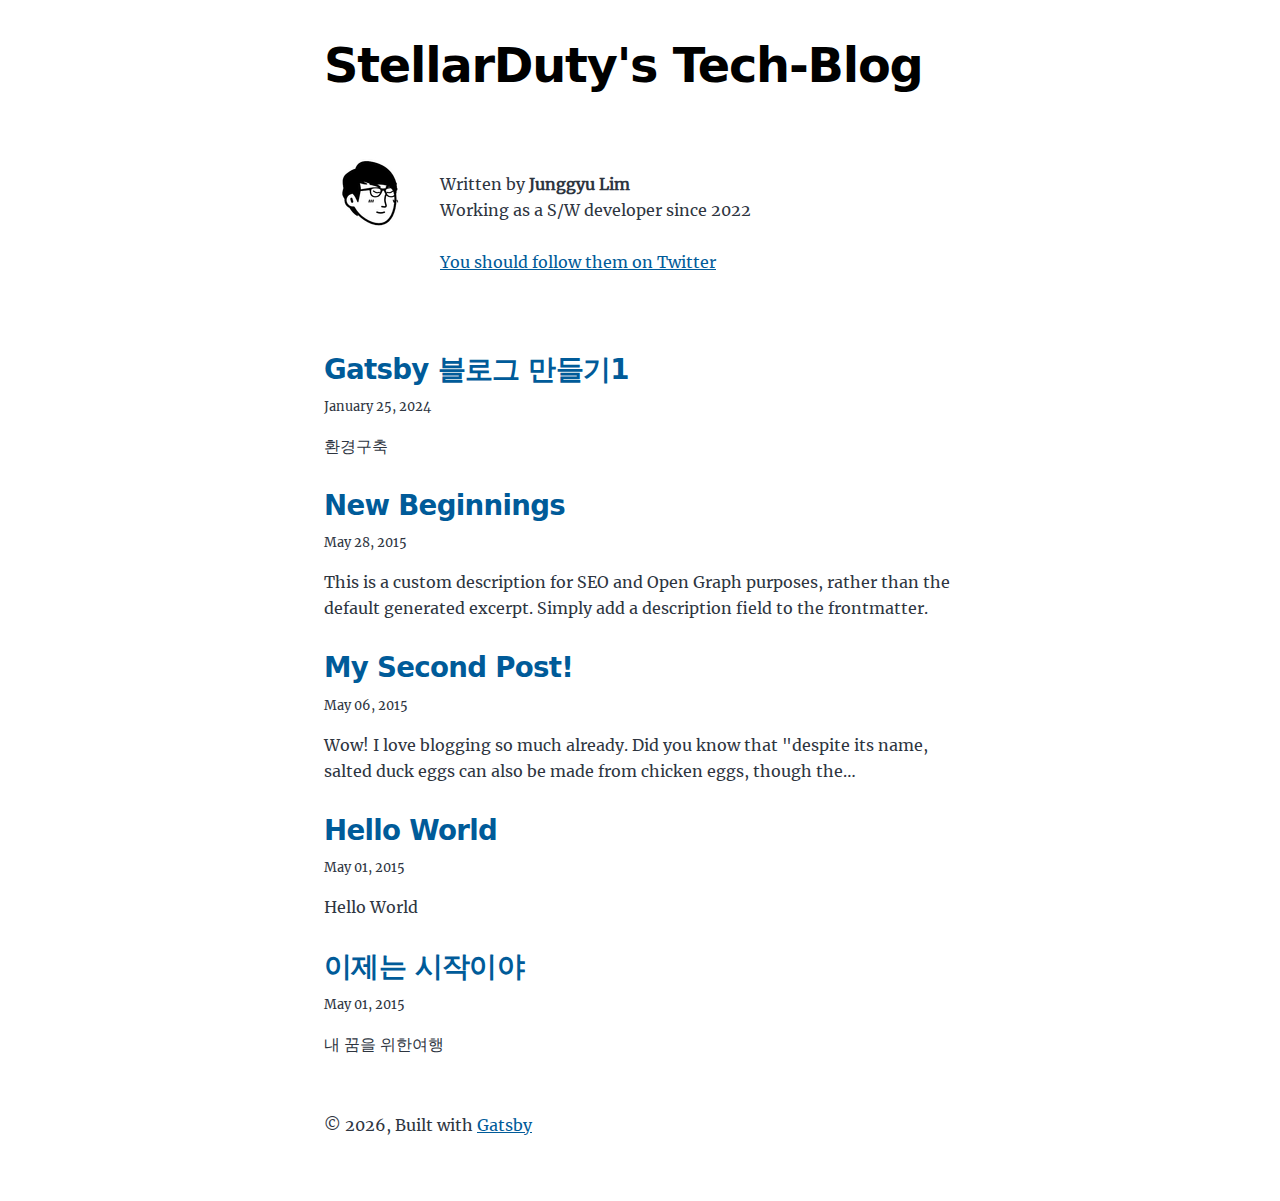
<file: index.html>
<!DOCTYPE html><html lang="en"><head><meta charSet="utf-8"/><meta http-equiv="x-ua-compatible" content="ie=edge"/><meta name="viewport" content="width=device-width, initial-scale=1, shrink-to-fit=no"/><meta name="generator" content="Gatsby 5.13.2"/><meta name="description" content="A starter blog demonstrating what Gatsby can do." data-gatsby-head="true"/><meta property="og:title" content="All posts" data-gatsby-head="true"/><meta property="og:description" content="A starter blog demonstrating what Gatsby can do." data-gatsby-head="true"/><meta property="og:type" content="website" data-gatsby-head="true"/><meta name="twitter:card" content="summary" data-gatsby-head="true"/><meta name="twitter:creator" content="none" data-gatsby-head="true"/><meta name="twitter:title" content="All posts" data-gatsby-head="true"/><meta name="twitter:description" content="A starter blog demonstrating what Gatsby can do." data-gatsby-head="true"/><style data-href="/styles.8d25bc8017f52ecb44d6.css" data-identity="gatsby-global-css">@font-face{font-display:swap;font-family:Montserrat Variable;font-style:normal;font-weight:100 900;src:url(/static/montserrat-cyrillic-ext-wght-normal-e84e812b71d18e04e6928fb272665c53.woff2) format("woff2-variations");unicode-range:u+0460-052f,u+1c80-1c88,u+20b4,u+2de0-2dff,u+a640-a69f,u+fe2e-fe2f}@font-face{font-display:swap;font-family:Montserrat Variable;font-style:normal;font-weight:100 900;src:url(/static/montserrat-cyrillic-wght-normal-eb1783eb42487132539645641f761eb2.woff2) format("woff2-variations");unicode-range:u+0301,u+0400-045f,u+0490-0491,u+04b0-04b1,u+2116}@font-face{font-display:swap;font-family:Montserrat Variable;font-style:normal;font-weight:100 900;src:url([data-uri]) format("woff2-variations");unicode-range:u+0102-0103,u+0110-0111,u+0128-0129,u+0168-0169,u+01a0-01a1,u+01af-01b0,u+0300-0301,u+0303-0304,u+0308-0309,u+0323,u+0329,u+1ea0-1ef9,u+20ab}@font-face{font-display:swap;font-family:Montserrat Variable;font-style:normal;font-weight:100 900;src:url(/static/montserrat-latin-ext-wght-normal-82d636d9375dd92118fd22c818a99c24.woff2) format("woff2-variations");unicode-range:u+0100-02af,u+0304,u+0308,u+0329,u+1e00-1e9f,u+1ef2-1eff,u+2020,u+20a0-20ab,u+20ad-20cf,u+2113,u+2c60-2c7f,u+a720-a7ff}@font-face{font-display:swap;font-family:Montserrat Variable;font-style:normal;font-weight:100 900;src:url(/static/montserrat-latin-wght-normal-5028c63f6a70ab0cf7cba9015ae04154.woff2) format("woff2-variations");unicode-range:u+00??,u+0131,u+0152-0153,u+02bb-02bc,u+02c6,u+02da,u+02dc,u+0304,u+0308,u+0329,u+2000-206f,u+2074,u+20ac,u+2122,u+2191,u+2193,u+2212,u+2215,u+feff,u+fffd}@font-face{font-display:swap;font-family:Merriweather;font-style:normal;font-weight:400;src:url(/static/merriweather-cyrillic-ext-400-normal-2a880e22b1b888ab54652a36d43b7f16.woff2) format("woff2"),url(/static/merriweather-cyrillic-ext-400-normal-7d8546944154663cc54693d15bb31721.woff) format("woff");unicode-range:u+0460-052f,u+1c80-1c88,u+20b4,u+2de0-2dff,u+a640-a69f,u+fe2e-fe2f}@font-face{font-display:swap;font-family:Merriweather;font-style:normal;font-weight:400;src:url(/static/merriweather-cyrillic-400-normal-fde0b55efc50742fb57fbebbb11c572f.woff2) format("woff2"),url(/static/merriweather-cyrillic-400-normal-2e7c71643f6e0e4c1e73f28a7a1798e6.woff) format("woff");unicode-range:u+0301,u+0400-045f,u+0490-0491,u+04b0-04b1,u+2116}@font-face{font-display:swap;font-family:Merriweather;font-style:normal;font-weight:400;src:url([data-uri]) format("woff2"),url([data-uri]) format("woff");unicode-range:u+0102-0103,u+0110-0111,u+0128-0129,u+0168-0169,u+01a0-01a1,u+01af-01b0,u+0300-0301,u+0303-0304,u+0308-0309,u+0323,u+0329,u+1ea0-1ef9,u+20ab}@font-face{font-display:swap;font-family:Merriweather;font-style:normal;font-weight:400;src:url(/static/merriweather-latin-ext-400-normal-4657f5ab02d5923d223f96a9155a9bdc.woff2) format("woff2"),url(/static/merriweather-latin-ext-400-normal-7b1ee735b2541bc831bd57bacecc9d41.woff) format("woff");unicode-range:u+0100-02af,u+0304,u+0308,u+0329,u+1e00-1e9f,u+1ef2-1eff,u+2020,u+20a0-20ab,u+20ad-20cf,u+2113,u+2c60-2c7f,u+a720-a7ff}@font-face{font-display:swap;font-family:Merriweather;font-style:normal;font-weight:400;src:url(/static/merriweather-latin-400-normal-e009f21405b4d7e893674b69deb4cf4a.woff2) format("woff2"),url(/static/merriweather-latin-400-normal-2c455928024d0ee049d896a25f9e30e1.woff) format("woff");unicode-range:u+00??,u+0131,u+0152-0153,u+02bb-02bc,u+02c6,u+02da,u+02dc,u+0304,u+0308,u+0329,u+2000-206f,u+2074,u+20ac,u+2122,u+2191,u+2193,u+2212,u+2215,u+feff,u+fffd}
/*! normalize.css v8.0.1 | MIT License | github.com/necolas/normalize.css */html{-webkit-text-size-adjust:100%;line-height:1.15}body{margin:0}main{display:block}h1{font-size:2em;margin:.67em 0}hr{box-sizing:content-box;height:0;overflow:visible}pre{font-family:monospace,monospace;font-size:1em}a{background-color:transparent}abbr[title]{border-bottom:none;text-decoration:underline;-webkit-text-decoration:underline dotted;text-decoration:underline dotted}b,strong{font-weight:bolder}code,kbd,samp{font-family:monospace,monospace;font-size:1em}small{font-size:80%}sub,sup{font-size:75%;line-height:0;position:relative;vertical-align:baseline}sub{bottom:-.25em}sup{top:-.5em}img{border-style:none}button,input,optgroup,select,textarea{font-family:inherit;font-size:100%;line-height:1.15;margin:0}button,input{overflow:visible}button,select{text-transform:none}[type=button],[type=reset],[type=submit],button{-webkit-appearance:button}[type=button]::-moz-focus-inner,[type=reset]::-moz-focus-inner,[type=submit]::-moz-focus-inner,button::-moz-focus-inner{border-style:none;padding:0}[type=button]:-moz-focusring,[type=reset]:-moz-focusring,[type=submit]:-moz-focusring,button:-moz-focusring{outline:1px dotted ButtonText}fieldset{padding:.35em .75em .625em}legend{box-sizing:border-box;color:inherit;display:table;max-width:100%;padding:0;white-space:normal}progress{vertical-align:baseline}textarea{overflow:auto}[type=checkbox],[type=radio]{box-sizing:border-box;padding:0}[type=number]::-webkit-inner-spin-button,[type=number]::-webkit-outer-spin-button{height:auto}[type=search]{-webkit-appearance:textfield;outline-offset:-2px}[type=search]::-webkit-search-decoration{-webkit-appearance:none}::-webkit-file-upload-button{-webkit-appearance:button;font:inherit}details{display:block}summary{display:list-item}[hidden]{display:none}:root{--maxWidth-none:"none";--maxWidth-xs:20rem;--maxWidth-sm:24rem;--maxWidth-md:28rem;--maxWidth-lg:32rem;--maxWidth-xl:36rem;--maxWidth-2xl:42rem;--maxWidth-3xl:48rem;--maxWidth-4xl:56rem;--maxWidth-full:"100%";--maxWidth-wrapper:var(--maxWidth-2xl);--spacing-px:"1px";--spacing-0:0;--spacing-1:0.25rem;--spacing-2:0.5rem;--spacing-3:0.75rem;--spacing-4:1rem;--spacing-5:1.25rem;--spacing-6:1.5rem;--spacing-8:2rem;--spacing-10:2.5rem;--spacing-12:3rem;--spacing-16:4rem;--spacing-20:5rem;--spacing-24:6rem;--spacing-32:8rem;--fontFamily-sans:"MontserratVariable",system-ui,-apple-system,BlinkMacSystemFont,"Segoe UI",Roboto,"Helvetica Neue",Arial,"Noto Sans",sans-serif,"Apple Color Emoji","Segoe UI Emoji","Segoe UI Symbol","Noto Color Emoji";--fontFamily-serif:"Merriweather","Georgia",Cambria,"Times New Roman",Times,serif;--font-body:var(--fontFamily-serif);--font-heading:var(--fontFamily-sans);--fontWeight-normal:400;--fontWeight-bold:700;--fontWeight-black:900;--fontSize-root:16px;--lineHeight-none:1;--lineHeight-tight:1.1;--lineHeight-normal:1.5;--lineHeight-relaxed:1.625;--fontSize-0:0.833rem;--fontSize-1:1rem;--fontSize-2:1.2rem;--fontSize-3:1.44rem;--fontSize-4:1.728rem;--fontSize-5:2.074rem;--fontSize-6:2.488rem;--fontSize-7:2.986rem;--color-primary:#005b99;--color-text:#2e353f;--color-text-light:#4f5969;--color-heading:#1a202c;--color-heading-black:#000;--color-accent:#d1dce5}*,:after,:before{box-sizing:border-box}html{-webkit-font-smoothing:antialiased;-moz-osx-font-smoothing:grayscale;font-size:var(--fontSize-root);line-height:var(--lineHeight-normal)}body{color:var(--color-text);font-family:var(--font-body);font-size:var(--fontSize-1)}footer{padding:var(--spacing-6) var(--spacing-0)}hr{background:var(--color-accent);border:0;height:1px}h1,h2,h3,h4,h5,h6{font-family:var(--font-heading);letter-spacing:-.025em;line-height:var(--lineHeight-tight);margin-bottom:var(--spacing-6);margin-top:var(--spacing-12)}h2,h3,h4,h5,h6{color:var(--color-heading);font-weight:var(--fontWeight-bold)}h1{color:var(--color-heading-black);font-size:var(--fontSize-6);font-weight:var(--fontWeight-black)}h2{font-size:var(--fontSize-5)}h3{font-size:var(--fontSize-4)}h4{font-size:var(--fontSize-3)}h5{font-size:var(--fontSize-2)}h6{font-size:var(--fontSize-1)}h1>a,h2>a,h3>a,h4>a,h5>a,h6>a{color:inherit;text-decoration:none}p{--baseline-multiplier:0.179;--x-height-multiplier:0.35;line-height:var(--lineHeight-relaxed);margin:var(--spacing-0) var(--spacing-0) var(--spacing-8) var(--spacing-0)}ol,p,ul{padding:var(--spacing-0)}ol,ul{list-style-image:none;list-style-position:outside;margin-bottom:var(--spacing-8);margin-left:var(--spacing-0);margin-right:var(--spacing-0)}ol li,ul li{padding-left:var(--spacing-0)}li>p,ol li,ul li{margin-bottom:calc(var(--spacing-8)/2)}li :last-child{margin-bottom:var(--spacing-0)}li>ul{margin-left:var(--spacing-8);margin-top:calc(var(--spacing-8)/2)}blockquote{border-left:var(--spacing-1) solid var(--color-primary);color:var(--color-text-light);font-size:var(--fontSize-2);font-style:italic;margin-bottom:var(--spacing-8);margin-left:calc(var(--spacing-6)*-1);margin-right:var(--spacing-8);padding:var(--spacing-0) var(--spacing-0) var(--spacing-0) var(--spacing-6)}blockquote>:last-child{margin-bottom:var(--spacing-0)}blockquote>ol,blockquote>ul{list-style-position:inside}table{border-collapse:collapse;border-spacing:.25rem;margin-bottom:var(--spacing-8);width:100%}table thead tr th{border-bottom:1px solid var(--color-accent)}a{color:var(--color-primary)}a:focus,a:hover{text-decoration:none}.global-wrapper{margin:var(--spacing-0) auto;max-width:var(--maxWidth-wrapper);padding:var(--spacing-10) var(--spacing-5)}.global-wrapper[data-is-root-path=true] .bio{margin-bottom:var(--spacing-20)}.global-header{margin-bottom:var(--spacing-12)}.main-heading{font-size:var(--fontSize-7);margin:0}.post-list-item{margin-bottom:var(--spacing-8);margin-top:var(--spacing-8)}.post-list-item p{margin-bottom:var(--spacing-0)}.post-list-item h2{color:var(--color-primary);font-size:var(--fontSize-4);margin-bottom:var(--spacing-2);margin-top:var(--spacing-0)}.post-list-item header{margin-bottom:var(--spacing-4)}.header-link-home{font-family:var(--font-heading);font-size:var(--fontSize-2);font-weight:var(--fontWeight-bold);text-decoration:none}.bio{display:flex;margin-bottom:var(--spacing-16)}.bio p,.bio-avatar{margin-bottom:var(--spacing-0)}.bio-avatar{border-radius:100%;margin-right:var(--spacing-4);min-width:50px}.blog-post header h1{margin:var(--spacing-0) var(--spacing-0) var(--spacing-4) var(--spacing-0)}.blog-post header p{font-family:var(--font-heading);font-size:var(--fontSize-2)}.blog-post-nav ul{margin:var(--spacing-0)}.gatsby-highlight{margin-bottom:var(--spacing-8)}.customHr{background-color:transparent;border:none;border-top:3px double #000;overflow:visible;position:relative}.customHr:after{background:#fff;content:"§";left:50%;padding:0 4px;position:absolute;top:-15px;transform:translateX(-50%)}@media (max-width:42rem){blockquote{margin-left:var(--spacing-0);padding:var(--spacing-0) var(--spacing-0) var(--spacing-0) var(--spacing-4)}ol,ul{list-style-position:inside}}code[class*=language-],pre[class*=language-]{word-wrap:normal;background:none;color:#000;font-family:Consolas,Monaco,Andale Mono,Ubuntu Mono,monospace;font-size:1em;-webkit-hyphens:none;hyphens:none;line-height:1.5;tab-size:4;text-align:left;text-shadow:0 1px #fff;white-space:pre;word-break:normal;word-spacing:normal}code[class*=language-] ::selection,code[class*=language-]::selection,pre[class*=language-] ::selection,pre[class*=language-]::selection{background:#b3d4fc;text-shadow:none}@media print{code[class*=language-],pre[class*=language-]{text-shadow:none}}pre[class*=language-]{margin:.5em 0;overflow:auto;padding:1em}:not(pre)>code[class*=language-],pre[class*=language-]{background:#f5f2f0}:not(pre)>code[class*=language-]{border-radius:.3em;padding:.1em;white-space:normal}.token.cdata,.token.comment,.token.doctype,.token.prolog{color:#708090}.token.punctuation{color:#999}.token.namespace{opacity:.7}.token.boolean,.token.constant,.token.deleted,.token.number,.token.property,.token.symbol,.token.tag{color:#905}.token.attr-name,.token.builtin,.token.char,.token.inserted,.token.selector,.token.string{color:#690}.language-css .token.string,.style .token.string,.token.entity,.token.operator,.token.url{background:hsla(0,0%,100%,.5);color:#9a6e3a}.token.atrule,.token.attr-value,.token.keyword{color:#07a}.token.class-name,.token.function{color:#dd4a68}.token.important,.token.regex,.token.variable{color:#e90}.token.bold,.token.important{font-weight:700}.token.italic{font-style:italic}.token.entity{cursor:help}</style><style>.gatsby-image-wrapper{position:relative;overflow:hidden}.gatsby-image-wrapper picture.object-fit-polyfill{position:static!important}.gatsby-image-wrapper img{bottom:0;height:100%;left:0;margin:0;max-width:none;padding:0;position:absolute;right:0;top:0;width:100%;object-fit:cover}.gatsby-image-wrapper [data-main-image]{opacity:0;transform:translateZ(0);transition:opacity .25s linear;will-change:opacity}.gatsby-image-wrapper-constrained{display:inline-block;vertical-align:top}</style><noscript><style>.gatsby-image-wrapper noscript [data-main-image]{opacity:1!important}.gatsby-image-wrapper [data-placeholder-image]{opacity:0!important}</style></noscript><script type="module">const e="undefined"!=typeof HTMLImageElement&&"loading"in HTMLImageElement.prototype;e&&document.body.addEventListener("load",(function(e){const t=e.target;if(void 0===t.dataset.mainImage)return;if(void 0===t.dataset.gatsbyImageSsr)return;let a=null,n=t;for(;null===a&&n;)void 0!==n.parentNode.dataset.gatsbyImageWrapper&&(a=n.parentNode),n=n.parentNode;const o=a.querySelector("[data-placeholder-image]"),r=new Image;r.src=t.currentSrc,r.decode().catch((()=>{})).then((()=>{t.style.opacity=1,o&&(o.style.opacity=0,o.style.transition="opacity 500ms linear")}))}),!0);</script><link rel="alternate" type="application/rss+xml" title="Gatsby Starter Blog RSS Feed" href="/rss.xml"/><link rel="icon" href="/favicon-32x32.png?v=4a9773549091c227cd2eb82ccd9c5e3a" type="image/png"/><link rel="manifest" href="/manifest.webmanifest" crossorigin="anonymous"/><link rel="apple-touch-icon" sizes="48x48" href="/icons/icon-48x48.png?v=4a9773549091c227cd2eb82ccd9c5e3a"/><link rel="apple-touch-icon" sizes="72x72" href="/icons/icon-72x72.png?v=4a9773549091c227cd2eb82ccd9c5e3a"/><link rel="apple-touch-icon" sizes="96x96" href="/icons/icon-96x96.png?v=4a9773549091c227cd2eb82ccd9c5e3a"/><link rel="apple-touch-icon" sizes="144x144" href="/icons/icon-144x144.png?v=4a9773549091c227cd2eb82ccd9c5e3a"/><link rel="apple-touch-icon" sizes="192x192" href="/icons/icon-192x192.png?v=4a9773549091c227cd2eb82ccd9c5e3a"/><link rel="apple-touch-icon" sizes="256x256" href="/icons/icon-256x256.png?v=4a9773549091c227cd2eb82ccd9c5e3a"/><link rel="apple-touch-icon" sizes="384x384" href="/icons/icon-384x384.png?v=4a9773549091c227cd2eb82ccd9c5e3a"/><link rel="apple-touch-icon" sizes="512x512" href="/icons/icon-512x512.png?v=4a9773549091c227cd2eb82ccd9c5e3a"/><title data-gatsby-head="true">All posts | StellarDuty&#x27;s Tech-Blog</title></head><body><div id="___gatsby"><div style="outline:none" tabindex="-1" id="gatsby-focus-wrapper"><div class="global-wrapper" data-is-root-path="true"><header class="global-header"><h1 class="main-heading"><a aria-current="page" class="" href="/">StellarDuty&#x27;s Tech-Blog</a></h1></header><main><div class="bio" style="display:flex;align-items:flex-start"><div data-gatsby-image-wrapper="" style="width:100px;height:100px" class="gatsby-image-wrapper bio-avatar"><div aria-hidden="true" data-placeholder-image="" style="opacity:1;transition:opacity 500ms linear;background-color:#f8f8f8;width:100px;height:100px;position:relative"></div><picture><source type="image/avif" data-srcset="/static/8b0e17fa2fcf6b0a256cb1bfd568baf0/ee81f/97217412.avif 100w,/static/8b0e17fa2fcf6b0a256cb1bfd568baf0/3f23b/97217412.avif 200w" sizes="100px"/><source type="image/webp" data-srcset="/static/8b0e17fa2fcf6b0a256cb1bfd568baf0/6a679/97217412.webp 100w,/static/8b0e17fa2fcf6b0a256cb1bfd568baf0/c0761/97217412.webp 200w" sizes="100px"/><img data-gatsby-image-ssr="" layout="fixed" data-main-image="" style="opacity:0" sizes="100px" decoding="async" loading="lazy" data-src="/static/8b0e17fa2fcf6b0a256cb1bfd568baf0/e9b55/97217412.png" data-srcset="/static/8b0e17fa2fcf6b0a256cb1bfd568baf0/e9b55/97217412.png 100w,/static/8b0e17fa2fcf6b0a256cb1bfd568baf0/fa9a2/97217412.png 200w" alt="Profile picture"/></picture><noscript><picture><source type="image/avif" srcSet="/static/8b0e17fa2fcf6b0a256cb1bfd568baf0/ee81f/97217412.avif 100w,/static/8b0e17fa2fcf6b0a256cb1bfd568baf0/3f23b/97217412.avif 200w" sizes="100px"/><source type="image/webp" srcSet="/static/8b0e17fa2fcf6b0a256cb1bfd568baf0/6a679/97217412.webp 100w,/static/8b0e17fa2fcf6b0a256cb1bfd568baf0/c0761/97217412.webp 200w" sizes="100px"/><img data-gatsby-image-ssr="" layout="fixed" data-main-image="" style="opacity:0" sizes="100px" decoding="async" loading="lazy" src="/static/8b0e17fa2fcf6b0a256cb1bfd568baf0/e9b55/97217412.png" srcSet="/static/8b0e17fa2fcf6b0a256cb1bfd568baf0/e9b55/97217412.png 100w,/static/8b0e17fa2fcf6b0a256cb1bfd568baf0/fa9a2/97217412.png 200w" alt="Profile picture"/></picture></noscript><script type="module">const t="undefined"!=typeof HTMLImageElement&&"loading"in HTMLImageElement.prototype;if(t){const t=document.querySelectorAll("img[data-main-image]");for(let e of t){e.dataset.src&&(e.setAttribute("src",e.dataset.src),e.removeAttribute("data-src")),e.dataset.srcset&&(e.setAttribute("srcset",e.dataset.srcset),e.removeAttribute("data-srcset"));const t=e.parentNode.querySelectorAll("source[data-srcset]");for(let e of t)e.setAttribute("srcset",e.dataset.srcset),e.removeAttribute("data-srcset");e.complete&&(e.style.opacity=1,e.parentNode.parentNode.querySelector("[data-placeholder-image]").style.opacity=0)}}</script></div><div style="align-items:self-end;margin-top:30px"> <p>Written by <strong>Junggyu Lim</strong><br/> <!-- -->Working as a S/W developer since 2022<br/><br/><a href="https://twitter.com/none">You should follow them on Twitter</a></p></div></div><ol style="list-style:none"><li><article class="post-list-item" itemscope="" itemType="http://schema.org/Article"><header><h2><a itemProp="url" href="/Gatsby 블로그 만들기/"><span itemProp="headline">Gatsby 블로그 만들기1</span></a></h2><small>January 25, 2024</small></header><section><p itemProp="description">환경구축</p></section></article></li><li><article class="post-list-item" itemscope="" itemType="http://schema.org/Article"><header><h2><a itemProp="url" href="/new-beginnings/"><span itemProp="headline">New Beginnings</span></a></h2><small>May 28, 2015</small></header><section><p itemProp="description">This is a custom description for SEO and Open Graph purposes, rather than the default generated excerpt. Simply add a description field to the frontmatter.</p></section></article></li><li><article class="post-list-item" itemscope="" itemType="http://schema.org/Article"><header><h2><a itemProp="url" href="/my-second-post/"><span itemProp="headline">My Second Post!</span></a></h2><small>May 06, 2015</small></header><section><p itemProp="description">Wow! I love blogging so much already. Did you know that "despite its name, salted duck eggs can also be made from
chicken eggs, though the…</p></section></article></li><li><article class="post-list-item" itemscope="" itemType="http://schema.org/Article"><header><h2><a itemProp="url" href="/hello-world/"><span itemProp="headline">Hello World</span></a></h2><small>May 01, 2015</small></header><section><p itemProp="description">Hello World</p></section></article></li><li><article class="post-list-item" itemscope="" itemType="http://schema.org/Article"><header><h2><a itemProp="url" href="/이제는시작이야/"><span itemProp="headline">이제는 시작이야</span></a></h2><small>May 01, 2015</small></header><section><p itemProp="description">내 꿈을 위한여행</p></section></article></li></ol></main><footer>© <!-- -->2024<!-- -->, Built with<!-- --> <a href="https://www.gatsbyjs.com">Gatsby</a></footer></div></div><div id="gatsby-announcer" style="position:absolute;top:0;width:1px;height:1px;padding:0;overflow:hidden;clip:rect(0, 0, 0, 0);white-space:nowrap;border:0" aria-live="assertive" aria-atomic="true"></div></div><script id="gatsby-script-loader">/*<![CDATA[*/window.pagePath="/";/*]]>*/</script><!-- slice-start id="_gatsby-scripts-1" -->
          <script
            id="gatsby-chunk-mapping"
          >
            window.___chunkMapping="{\"app\":[\"/app-16d89fa4b087304c2d2f.js\"],\"component---src-pages-404-js\":[\"/component---src-pages-404-js-c76f759449b7ac2e3392.js\"],\"component---src-pages-index-js\":[\"/component---src-pages-index-js-350e9b4aa85349fee1e3.js\"],\"component---src-pages-using-typescript-tsx\":[\"/component---src-pages-using-typescript-tsx-08405464d01c923fda06.js\"],\"component---src-templates-blog-post-js\":[\"/component---src-templates-blog-post-js-d4468f23b225739ec0e2.js\"]}";
          </script>
        <script>window.___webpackCompilationHash="2eaa2661ce8fb2a6e098";</script><script src="/webpack-runtime-274d7e9b71e9a19f1269.js" async></script><script src="/framework-195f9a31e5a4e6cebf51.js" async></script><script src="/app-16d89fa4b087304c2d2f.js" async></script><!-- slice-end id="_gatsby-scripts-1" --></body></html>
</file>
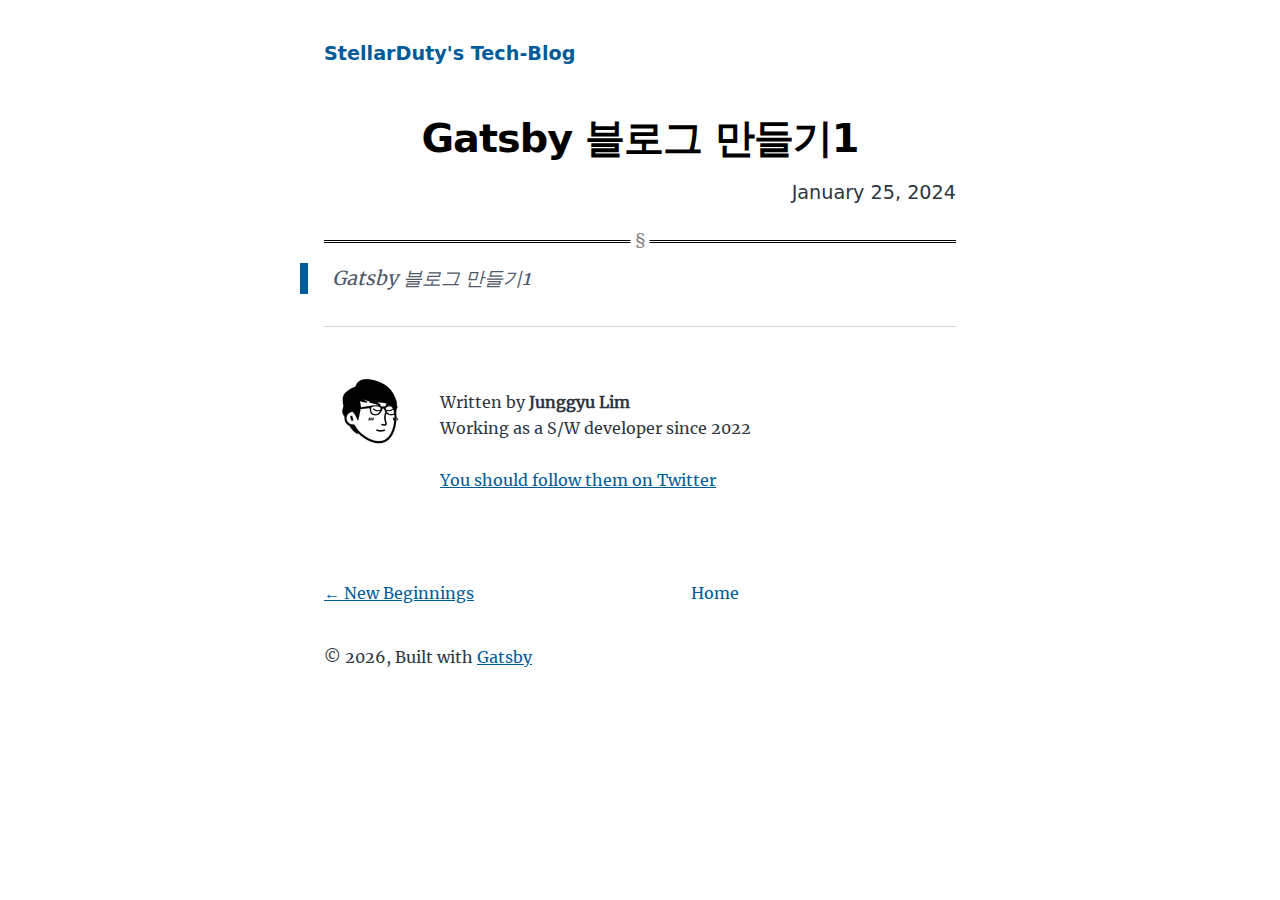
<file: Gatsby 블로그 만들기/index.html>
<!DOCTYPE html><html lang="en"><head><meta charSet="utf-8"/><meta http-equiv="x-ua-compatible" content="ie=edge"/><meta name="viewport" content="width=device-width, initial-scale=1, shrink-to-fit=no"/><meta name="generator" content="Gatsby 5.13.2"/><meta name="description" content="환경구축" data-gatsby-head="true"/><meta property="og:title" content="Gatsby 블로그 만들기1" data-gatsby-head="true"/><meta property="og:description" content="환경구축" data-gatsby-head="true"/><meta property="og:type" content="website" data-gatsby-head="true"/><meta name="twitter:card" content="summary" data-gatsby-head="true"/><meta name="twitter:creator" content="none" data-gatsby-head="true"/><meta name="twitter:title" content="Gatsby 블로그 만들기1" data-gatsby-head="true"/><meta name="twitter:description" content="환경구축" data-gatsby-head="true"/><style data-href="/styles.8d25bc8017f52ecb44d6.css" data-identity="gatsby-global-css">@font-face{font-display:swap;font-family:Montserrat Variable;font-style:normal;font-weight:100 900;src:url(/static/montserrat-cyrillic-ext-wght-normal-e84e812b71d18e04e6928fb272665c53.woff2) format("woff2-variations");unicode-range:u+0460-052f,u+1c80-1c88,u+20b4,u+2de0-2dff,u+a640-a69f,u+fe2e-fe2f}@font-face{font-display:swap;font-family:Montserrat Variable;font-style:normal;font-weight:100 900;src:url(/static/montserrat-cyrillic-wght-normal-eb1783eb42487132539645641f761eb2.woff2) format("woff2-variations");unicode-range:u+0301,u+0400-045f,u+0490-0491,u+04b0-04b1,u+2116}@font-face{font-display:swap;font-family:Montserrat Variable;font-style:normal;font-weight:100 900;src:url([data-uri]) format("woff2-variations");unicode-range:u+0102-0103,u+0110-0111,u+0128-0129,u+0168-0169,u+01a0-01a1,u+01af-01b0,u+0300-0301,u+0303-0304,u+0308-0309,u+0323,u+0329,u+1ea0-1ef9,u+20ab}@font-face{font-display:swap;font-family:Montserrat Variable;font-style:normal;font-weight:100 900;src:url(/static/montserrat-latin-ext-wght-normal-82d636d9375dd92118fd22c818a99c24.woff2) format("woff2-variations");unicode-range:u+0100-02af,u+0304,u+0308,u+0329,u+1e00-1e9f,u+1ef2-1eff,u+2020,u+20a0-20ab,u+20ad-20cf,u+2113,u+2c60-2c7f,u+a720-a7ff}@font-face{font-display:swap;font-family:Montserrat Variable;font-style:normal;font-weight:100 900;src:url(/static/montserrat-latin-wght-normal-5028c63f6a70ab0cf7cba9015ae04154.woff2) format("woff2-variations");unicode-range:u+00??,u+0131,u+0152-0153,u+02bb-02bc,u+02c6,u+02da,u+02dc,u+0304,u+0308,u+0329,u+2000-206f,u+2074,u+20ac,u+2122,u+2191,u+2193,u+2212,u+2215,u+feff,u+fffd}@font-face{font-display:swap;font-family:Merriweather;font-style:normal;font-weight:400;src:url(/static/merriweather-cyrillic-ext-400-normal-2a880e22b1b888ab54652a36d43b7f16.woff2) format("woff2"),url(/static/merriweather-cyrillic-ext-400-normal-7d8546944154663cc54693d15bb31721.woff) format("woff");unicode-range:u+0460-052f,u+1c80-1c88,u+20b4,u+2de0-2dff,u+a640-a69f,u+fe2e-fe2f}@font-face{font-display:swap;font-family:Merriweather;font-style:normal;font-weight:400;src:url(/static/merriweather-cyrillic-400-normal-fde0b55efc50742fb57fbebbb11c572f.woff2) format("woff2"),url(/static/merriweather-cyrillic-400-normal-2e7c71643f6e0e4c1e73f28a7a1798e6.woff) format("woff");unicode-range:u+0301,u+0400-045f,u+0490-0491,u+04b0-04b1,u+2116}@font-face{font-display:swap;font-family:Merriweather;font-style:normal;font-weight:400;src:url([data-uri]) format("woff2"),url([data-uri]) format("woff");unicode-range:u+0102-0103,u+0110-0111,u+0128-0129,u+0168-0169,u+01a0-01a1,u+01af-01b0,u+0300-0301,u+0303-0304,u+0308-0309,u+0323,u+0329,u+1ea0-1ef9,u+20ab}@font-face{font-display:swap;font-family:Merriweather;font-style:normal;font-weight:400;src:url(/static/merriweather-latin-ext-400-normal-4657f5ab02d5923d223f96a9155a9bdc.woff2) format("woff2"),url(/static/merriweather-latin-ext-400-normal-7b1ee735b2541bc831bd57bacecc9d41.woff) format("woff");unicode-range:u+0100-02af,u+0304,u+0308,u+0329,u+1e00-1e9f,u+1ef2-1eff,u+2020,u+20a0-20ab,u+20ad-20cf,u+2113,u+2c60-2c7f,u+a720-a7ff}@font-face{font-display:swap;font-family:Merriweather;font-style:normal;font-weight:400;src:url(/static/merriweather-latin-400-normal-e009f21405b4d7e893674b69deb4cf4a.woff2) format("woff2"),url(/static/merriweather-latin-400-normal-2c455928024d0ee049d896a25f9e30e1.woff) format("woff");unicode-range:u+00??,u+0131,u+0152-0153,u+02bb-02bc,u+02c6,u+02da,u+02dc,u+0304,u+0308,u+0329,u+2000-206f,u+2074,u+20ac,u+2122,u+2191,u+2193,u+2212,u+2215,u+feff,u+fffd}
/*! normalize.css v8.0.1 | MIT License | github.com/necolas/normalize.css */html{-webkit-text-size-adjust:100%;line-height:1.15}body{margin:0}main{display:block}h1{font-size:2em;margin:.67em 0}hr{box-sizing:content-box;height:0;overflow:visible}pre{font-family:monospace,monospace;font-size:1em}a{background-color:transparent}abbr[title]{border-bottom:none;text-decoration:underline;-webkit-text-decoration:underline dotted;text-decoration:underline dotted}b,strong{font-weight:bolder}code,kbd,samp{font-family:monospace,monospace;font-size:1em}small{font-size:80%}sub,sup{font-size:75%;line-height:0;position:relative;vertical-align:baseline}sub{bottom:-.25em}sup{top:-.5em}img{border-style:none}button,input,optgroup,select,textarea{font-family:inherit;font-size:100%;line-height:1.15;margin:0}button,input{overflow:visible}button,select{text-transform:none}[type=button],[type=reset],[type=submit],button{-webkit-appearance:button}[type=button]::-moz-focus-inner,[type=reset]::-moz-focus-inner,[type=submit]::-moz-focus-inner,button::-moz-focus-inner{border-style:none;padding:0}[type=button]:-moz-focusring,[type=reset]:-moz-focusring,[type=submit]:-moz-focusring,button:-moz-focusring{outline:1px dotted ButtonText}fieldset{padding:.35em .75em .625em}legend{box-sizing:border-box;color:inherit;display:table;max-width:100%;padding:0;white-space:normal}progress{vertical-align:baseline}textarea{overflow:auto}[type=checkbox],[type=radio]{box-sizing:border-box;padding:0}[type=number]::-webkit-inner-spin-button,[type=number]::-webkit-outer-spin-button{height:auto}[type=search]{-webkit-appearance:textfield;outline-offset:-2px}[type=search]::-webkit-search-decoration{-webkit-appearance:none}::-webkit-file-upload-button{-webkit-appearance:button;font:inherit}details{display:block}summary{display:list-item}[hidden]{display:none}:root{--maxWidth-none:"none";--maxWidth-xs:20rem;--maxWidth-sm:24rem;--maxWidth-md:28rem;--maxWidth-lg:32rem;--maxWidth-xl:36rem;--maxWidth-2xl:42rem;--maxWidth-3xl:48rem;--maxWidth-4xl:56rem;--maxWidth-full:"100%";--maxWidth-wrapper:var(--maxWidth-2xl);--spacing-px:"1px";--spacing-0:0;--spacing-1:0.25rem;--spacing-2:0.5rem;--spacing-3:0.75rem;--spacing-4:1rem;--spacing-5:1.25rem;--spacing-6:1.5rem;--spacing-8:2rem;--spacing-10:2.5rem;--spacing-12:3rem;--spacing-16:4rem;--spacing-20:5rem;--spacing-24:6rem;--spacing-32:8rem;--fontFamily-sans:"MontserratVariable",system-ui,-apple-system,BlinkMacSystemFont,"Segoe UI",Roboto,"Helvetica Neue",Arial,"Noto Sans",sans-serif,"Apple Color Emoji","Segoe UI Emoji","Segoe UI Symbol","Noto Color Emoji";--fontFamily-serif:"Merriweather","Georgia",Cambria,"Times New Roman",Times,serif;--font-body:var(--fontFamily-serif);--font-heading:var(--fontFamily-sans);--fontWeight-normal:400;--fontWeight-bold:700;--fontWeight-black:900;--fontSize-root:16px;--lineHeight-none:1;--lineHeight-tight:1.1;--lineHeight-normal:1.5;--lineHeight-relaxed:1.625;--fontSize-0:0.833rem;--fontSize-1:1rem;--fontSize-2:1.2rem;--fontSize-3:1.44rem;--fontSize-4:1.728rem;--fontSize-5:2.074rem;--fontSize-6:2.488rem;--fontSize-7:2.986rem;--color-primary:#005b99;--color-text:#2e353f;--color-text-light:#4f5969;--color-heading:#1a202c;--color-heading-black:#000;--color-accent:#d1dce5}*,:after,:before{box-sizing:border-box}html{-webkit-font-smoothing:antialiased;-moz-osx-font-smoothing:grayscale;font-size:var(--fontSize-root);line-height:var(--lineHeight-normal)}body{color:var(--color-text);font-family:var(--font-body);font-size:var(--fontSize-1)}footer{padding:var(--spacing-6) var(--spacing-0)}hr{background:var(--color-accent);border:0;height:1px}h1,h2,h3,h4,h5,h6{font-family:var(--font-heading);letter-spacing:-.025em;line-height:var(--lineHeight-tight);margin-bottom:var(--spacing-6);margin-top:var(--spacing-12)}h2,h3,h4,h5,h6{color:var(--color-heading);font-weight:var(--fontWeight-bold)}h1{color:var(--color-heading-black);font-size:var(--fontSize-6);font-weight:var(--fontWeight-black)}h2{font-size:var(--fontSize-5)}h3{font-size:var(--fontSize-4)}h4{font-size:var(--fontSize-3)}h5{font-size:var(--fontSize-2)}h6{font-size:var(--fontSize-1)}h1>a,h2>a,h3>a,h4>a,h5>a,h6>a{color:inherit;text-decoration:none}p{--baseline-multiplier:0.179;--x-height-multiplier:0.35;line-height:var(--lineHeight-relaxed);margin:var(--spacing-0) var(--spacing-0) var(--spacing-8) var(--spacing-0)}ol,p,ul{padding:var(--spacing-0)}ol,ul{list-style-image:none;list-style-position:outside;margin-bottom:var(--spacing-8);margin-left:var(--spacing-0);margin-right:var(--spacing-0)}ol li,ul li{padding-left:var(--spacing-0)}li>p,ol li,ul li{margin-bottom:calc(var(--spacing-8)/2)}li :last-child{margin-bottom:var(--spacing-0)}li>ul{margin-left:var(--spacing-8);margin-top:calc(var(--spacing-8)/2)}blockquote{border-left:var(--spacing-1) solid var(--color-primary);color:var(--color-text-light);font-size:var(--fontSize-2);font-style:italic;margin-bottom:var(--spacing-8);margin-left:calc(var(--spacing-6)*-1);margin-right:var(--spacing-8);padding:var(--spacing-0) var(--spacing-0) var(--spacing-0) var(--spacing-6)}blockquote>:last-child{margin-bottom:var(--spacing-0)}blockquote>ol,blockquote>ul{list-style-position:inside}table{border-collapse:collapse;border-spacing:.25rem;margin-bottom:var(--spacing-8);width:100%}table thead tr th{border-bottom:1px solid var(--color-accent)}a{color:var(--color-primary)}a:focus,a:hover{text-decoration:none}.global-wrapper{margin:var(--spacing-0) auto;max-width:var(--maxWidth-wrapper);padding:var(--spacing-10) var(--spacing-5)}.global-wrapper[data-is-root-path=true] .bio{margin-bottom:var(--spacing-20)}.global-header{margin-bottom:var(--spacing-12)}.main-heading{font-size:var(--fontSize-7);margin:0}.post-list-item{margin-bottom:var(--spacing-8);margin-top:var(--spacing-8)}.post-list-item p{margin-bottom:var(--spacing-0)}.post-list-item h2{color:var(--color-primary);font-size:var(--fontSize-4);margin-bottom:var(--spacing-2);margin-top:var(--spacing-0)}.post-list-item header{margin-bottom:var(--spacing-4)}.header-link-home{font-family:var(--font-heading);font-size:var(--fontSize-2);font-weight:var(--fontWeight-bold);text-decoration:none}.bio{display:flex;margin-bottom:var(--spacing-16)}.bio p,.bio-avatar{margin-bottom:var(--spacing-0)}.bio-avatar{border-radius:100%;margin-right:var(--spacing-4);min-width:50px}.blog-post header h1{margin:var(--spacing-0) var(--spacing-0) var(--spacing-4) var(--spacing-0)}.blog-post header p{font-family:var(--font-heading);font-size:var(--fontSize-2)}.blog-post-nav ul{margin:var(--spacing-0)}.gatsby-highlight{margin-bottom:var(--spacing-8)}.customHr{background-color:transparent;border:none;border-top:3px double #000;overflow:visible;position:relative}.customHr:after{background:#fff;content:"§";left:50%;padding:0 4px;position:absolute;top:-15px;transform:translateX(-50%)}@media (max-width:42rem){blockquote{margin-left:var(--spacing-0);padding:var(--spacing-0) var(--spacing-0) var(--spacing-0) var(--spacing-4)}ol,ul{list-style-position:inside}}code[class*=language-],pre[class*=language-]{word-wrap:normal;background:none;color:#000;font-family:Consolas,Monaco,Andale Mono,Ubuntu Mono,monospace;font-size:1em;-webkit-hyphens:none;hyphens:none;line-height:1.5;tab-size:4;text-align:left;text-shadow:0 1px #fff;white-space:pre;word-break:normal;word-spacing:normal}code[class*=language-] ::selection,code[class*=language-]::selection,pre[class*=language-] ::selection,pre[class*=language-]::selection{background:#b3d4fc;text-shadow:none}@media print{code[class*=language-],pre[class*=language-]{text-shadow:none}}pre[class*=language-]{margin:.5em 0;overflow:auto;padding:1em}:not(pre)>code[class*=language-],pre[class*=language-]{background:#f5f2f0}:not(pre)>code[class*=language-]{border-radius:.3em;padding:.1em;white-space:normal}.token.cdata,.token.comment,.token.doctype,.token.prolog{color:#708090}.token.punctuation{color:#999}.token.namespace{opacity:.7}.token.boolean,.token.constant,.token.deleted,.token.number,.token.property,.token.symbol,.token.tag{color:#905}.token.attr-name,.token.builtin,.token.char,.token.inserted,.token.selector,.token.string{color:#690}.language-css .token.string,.style .token.string,.token.entity,.token.operator,.token.url{background:hsla(0,0%,100%,.5);color:#9a6e3a}.token.atrule,.token.attr-value,.token.keyword{color:#07a}.token.class-name,.token.function{color:#dd4a68}.token.important,.token.regex,.token.variable{color:#e90}.token.bold,.token.important{font-weight:700}.token.italic{font-style:italic}.token.entity{cursor:help}</style><style>.gatsby-image-wrapper{position:relative;overflow:hidden}.gatsby-image-wrapper picture.object-fit-polyfill{position:static!important}.gatsby-image-wrapper img{bottom:0;height:100%;left:0;margin:0;max-width:none;padding:0;position:absolute;right:0;top:0;width:100%;object-fit:cover}.gatsby-image-wrapper [data-main-image]{opacity:0;transform:translateZ(0);transition:opacity .25s linear;will-change:opacity}.gatsby-image-wrapper-constrained{display:inline-block;vertical-align:top}</style><noscript><style>.gatsby-image-wrapper noscript [data-main-image]{opacity:1!important}.gatsby-image-wrapper [data-placeholder-image]{opacity:0!important}</style></noscript><script type="module">const e="undefined"!=typeof HTMLImageElement&&"loading"in HTMLImageElement.prototype;e&&document.body.addEventListener("load",(function(e){const t=e.target;if(void 0===t.dataset.mainImage)return;if(void 0===t.dataset.gatsbyImageSsr)return;let a=null,n=t;for(;null===a&&n;)void 0!==n.parentNode.dataset.gatsbyImageWrapper&&(a=n.parentNode),n=n.parentNode;const o=a.querySelector("[data-placeholder-image]"),r=new Image;r.src=t.currentSrc,r.decode().catch((()=>{})).then((()=>{t.style.opacity=1,o&&(o.style.opacity=0,o.style.transition="opacity 500ms linear")}))}),!0);</script><link rel="alternate" type="application/rss+xml" title="Gatsby Starter Blog RSS Feed" href="/rss.xml"/><link rel="icon" href="/favicon-32x32.png?v=4a9773549091c227cd2eb82ccd9c5e3a" type="image/png"/><link rel="manifest" href="/manifest.webmanifest" crossorigin="anonymous"/><link rel="apple-touch-icon" sizes="48x48" href="/icons/icon-48x48.png?v=4a9773549091c227cd2eb82ccd9c5e3a"/><link rel="apple-touch-icon" sizes="72x72" href="/icons/icon-72x72.png?v=4a9773549091c227cd2eb82ccd9c5e3a"/><link rel="apple-touch-icon" sizes="96x96" href="/icons/icon-96x96.png?v=4a9773549091c227cd2eb82ccd9c5e3a"/><link rel="apple-touch-icon" sizes="144x144" href="/icons/icon-144x144.png?v=4a9773549091c227cd2eb82ccd9c5e3a"/><link rel="apple-touch-icon" sizes="192x192" href="/icons/icon-192x192.png?v=4a9773549091c227cd2eb82ccd9c5e3a"/><link rel="apple-touch-icon" sizes="256x256" href="/icons/icon-256x256.png?v=4a9773549091c227cd2eb82ccd9c5e3a"/><link rel="apple-touch-icon" sizes="384x384" href="/icons/icon-384x384.png?v=4a9773549091c227cd2eb82ccd9c5e3a"/><link rel="apple-touch-icon" sizes="512x512" href="/icons/icon-512x512.png?v=4a9773549091c227cd2eb82ccd9c5e3a"/><title data-gatsby-head="true">Gatsby 블로그 만들기1 | StellarDuty&#x27;s Tech-Blog</title></head><body><div id="___gatsby"><div style="outline:none" tabindex="-1" id="gatsby-focus-wrapper"><div class="global-wrapper" data-is-root-path="false"><header class="global-header"><a class="header-link-home" href="/">StellarDuty&#x27;s Tech-Blog</a></header><main><article class="blog-post" itemscope="" itemType="http://schema.org/Article"><header><h1 itemProp="headline" style="text-align:center">Gatsby 블로그 만들기1</h1><p style="text-align:right">January 25, 2024</p><hr class="customHr"/></header><section itemProp="articleBody"><blockquote>
<blockquote>
<p>Gatsby 블로그 만들기1</p>
</blockquote>
</blockquote>
<hr></section><footer><div class="bio" style="display:flex;align-items:flex-start"><div data-gatsby-image-wrapper="" style="width:100px;height:100px" class="gatsby-image-wrapper bio-avatar"><div aria-hidden="true" data-placeholder-image="" style="opacity:1;transition:opacity 500ms linear;background-color:#f8f8f8;width:100px;height:100px;position:relative"></div><picture><source type="image/avif" data-srcset="/static/8b0e17fa2fcf6b0a256cb1bfd568baf0/ee81f/97217412.avif 100w,/static/8b0e17fa2fcf6b0a256cb1bfd568baf0/3f23b/97217412.avif 200w" sizes="100px"/><source type="image/webp" data-srcset="/static/8b0e17fa2fcf6b0a256cb1bfd568baf0/6a679/97217412.webp 100w,/static/8b0e17fa2fcf6b0a256cb1bfd568baf0/c0761/97217412.webp 200w" sizes="100px"/><img data-gatsby-image-ssr="" layout="fixed" data-main-image="" style="opacity:0" sizes="100px" decoding="async" loading="lazy" data-src="/static/8b0e17fa2fcf6b0a256cb1bfd568baf0/e9b55/97217412.png" data-srcset="/static/8b0e17fa2fcf6b0a256cb1bfd568baf0/e9b55/97217412.png 100w,/static/8b0e17fa2fcf6b0a256cb1bfd568baf0/fa9a2/97217412.png 200w" alt="Profile picture"/></picture><noscript><picture><source type="image/avif" srcSet="/static/8b0e17fa2fcf6b0a256cb1bfd568baf0/ee81f/97217412.avif 100w,/static/8b0e17fa2fcf6b0a256cb1bfd568baf0/3f23b/97217412.avif 200w" sizes="100px"/><source type="image/webp" srcSet="/static/8b0e17fa2fcf6b0a256cb1bfd568baf0/6a679/97217412.webp 100w,/static/8b0e17fa2fcf6b0a256cb1bfd568baf0/c0761/97217412.webp 200w" sizes="100px"/><img data-gatsby-image-ssr="" layout="fixed" data-main-image="" style="opacity:0" sizes="100px" decoding="async" loading="lazy" src="/static/8b0e17fa2fcf6b0a256cb1bfd568baf0/e9b55/97217412.png" srcSet="/static/8b0e17fa2fcf6b0a256cb1bfd568baf0/e9b55/97217412.png 100w,/static/8b0e17fa2fcf6b0a256cb1bfd568baf0/fa9a2/97217412.png 200w" alt="Profile picture"/></picture></noscript><script type="module">const t="undefined"!=typeof HTMLImageElement&&"loading"in HTMLImageElement.prototype;if(t){const t=document.querySelectorAll("img[data-main-image]");for(let e of t){e.dataset.src&&(e.setAttribute("src",e.dataset.src),e.removeAttribute("data-src")),e.dataset.srcset&&(e.setAttribute("srcset",e.dataset.srcset),e.removeAttribute("data-srcset"));const t=e.parentNode.querySelectorAll("source[data-srcset]");for(let e of t)e.setAttribute("srcset",e.dataset.srcset),e.removeAttribute("data-srcset");e.complete&&(e.style.opacity=1,e.parentNode.parentNode.querySelector("[data-placeholder-image]").style.opacity=0)}}</script></div><div style="align-items:self-end;margin-top:30px"> <p>Written by <strong>Junggyu Lim</strong><br/> <!-- -->Working as a S/W developer since 2022<br/><br/><a href="https://twitter.com/none">You should follow them on Twitter</a></p></div></div></footer></article><nav class="blog-post-nav"><ul style="display:flex;flex-wrap:wrap;justify-content:space-between;list-style:none;padding:0"><li><a rel="prev" href="/new-beginnings/">← <!-- -->New Beginnings</a></li><li style="text-align:center"><a style="text-decoration:none" href="/">Home</a></li><li></li></ul></nav></main><footer>© <!-- -->2024<!-- -->, Built with<!-- --> <a href="https://www.gatsbyjs.com">Gatsby</a></footer></div></div><div id="gatsby-announcer" style="position:absolute;top:0;width:1px;height:1px;padding:0;overflow:hidden;clip:rect(0, 0, 0, 0);white-space:nowrap;border:0" aria-live="assertive" aria-atomic="true"></div></div><script id="gatsby-script-loader">/*<![CDATA[*/window.pagePath="/Gatsby 블로그 만들기/";/*]]>*/</script><!-- slice-start id="_gatsby-scripts-1" -->
          <script
            id="gatsby-chunk-mapping"
          >
            window.___chunkMapping="{\"app\":[\"/app-16d89fa4b087304c2d2f.js\"],\"component---src-pages-404-js\":[\"/component---src-pages-404-js-c76f759449b7ac2e3392.js\"],\"component---src-pages-index-js\":[\"/component---src-pages-index-js-350e9b4aa85349fee1e3.js\"],\"component---src-pages-using-typescript-tsx\":[\"/component---src-pages-using-typescript-tsx-08405464d01c923fda06.js\"],\"component---src-templates-blog-post-js\":[\"/component---src-templates-blog-post-js-d4468f23b225739ec0e2.js\"]}";
          </script>
        <script>window.___webpackCompilationHash="2eaa2661ce8fb2a6e098";</script><script src="/webpack-runtime-274d7e9b71e9a19f1269.js" async></script><script src="/framework-195f9a31e5a4e6cebf51.js" async></script><script src="/app-16d89fa4b087304c2d2f.js" async></script><!-- slice-end id="_gatsby-scripts-1" --></body></html>
</file>
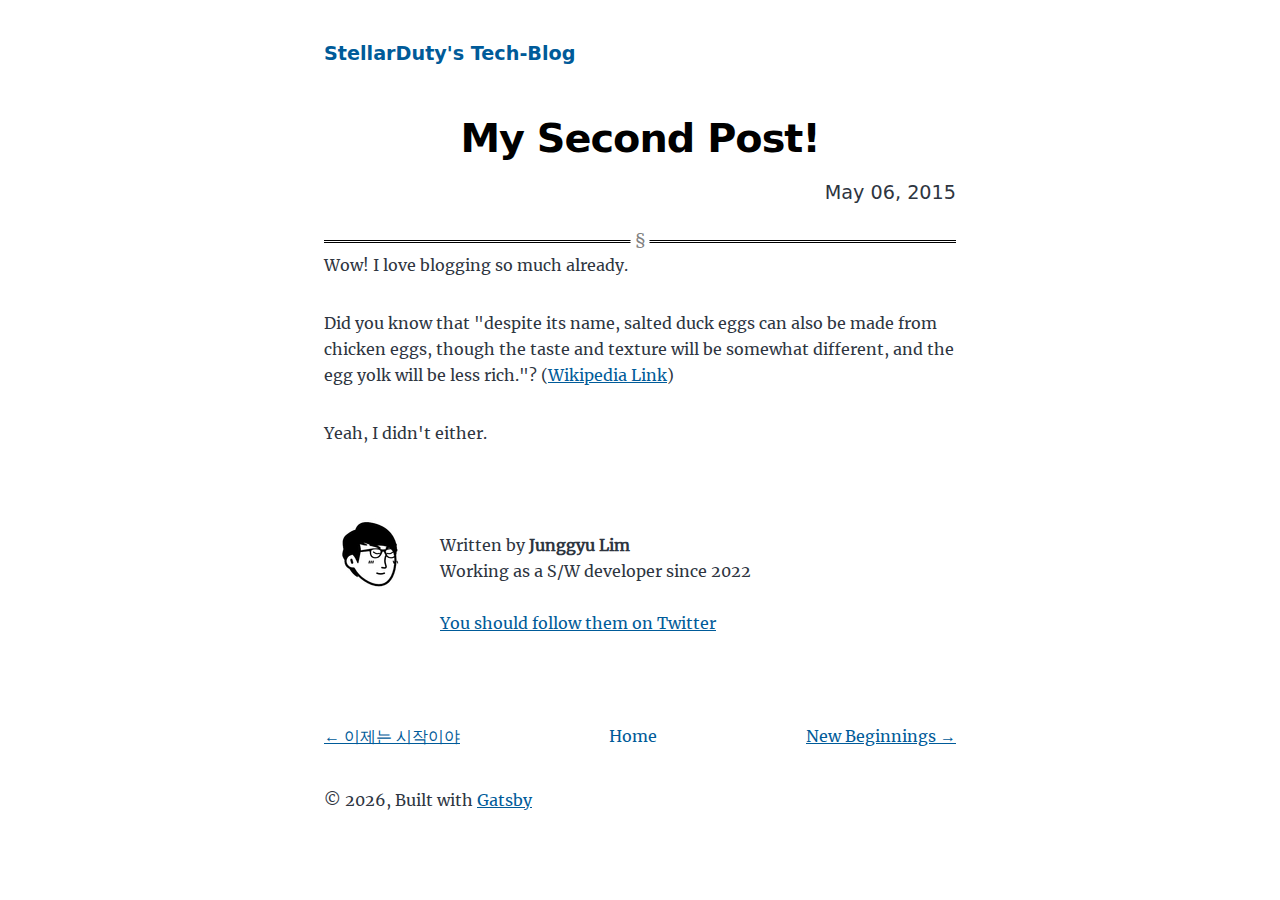
<file: my-second-post/index.html>
<!DOCTYPE html><html lang="en"><head><meta charSet="utf-8"/><meta http-equiv="x-ua-compatible" content="ie=edge"/><meta name="viewport" content="width=device-width, initial-scale=1, shrink-to-fit=no"/><meta name="generator" content="Gatsby 5.13.2"/><meta name="description" content="Wow! I love blogging so much already. Did you know that &quot;despite its name, salted duck eggs can also be made from
chicken eggs, though the taste and texture…" data-gatsby-head="true"/><meta property="og:title" content="My Second Post!" data-gatsby-head="true"/><meta property="og:description" content="Wow! I love blogging so much already. Did you know that &quot;despite its name, salted duck eggs can also be made from
chicken eggs, though the taste and texture…" data-gatsby-head="true"/><meta property="og:type" content="website" data-gatsby-head="true"/><meta name="twitter:card" content="summary" data-gatsby-head="true"/><meta name="twitter:creator" content="none" data-gatsby-head="true"/><meta name="twitter:title" content="My Second Post!" data-gatsby-head="true"/><meta name="twitter:description" content="Wow! I love blogging so much already. Did you know that &quot;despite its name, salted duck eggs can also be made from
chicken eggs, though the taste and texture…" data-gatsby-head="true"/><style data-href="/styles.8d25bc8017f52ecb44d6.css" data-identity="gatsby-global-css">@font-face{font-display:swap;font-family:Montserrat Variable;font-style:normal;font-weight:100 900;src:url(/static/montserrat-cyrillic-ext-wght-normal-e84e812b71d18e04e6928fb272665c53.woff2) format("woff2-variations");unicode-range:u+0460-052f,u+1c80-1c88,u+20b4,u+2de0-2dff,u+a640-a69f,u+fe2e-fe2f}@font-face{font-display:swap;font-family:Montserrat Variable;font-style:normal;font-weight:100 900;src:url(/static/montserrat-cyrillic-wght-normal-eb1783eb42487132539645641f761eb2.woff2) format("woff2-variations");unicode-range:u+0301,u+0400-045f,u+0490-0491,u+04b0-04b1,u+2116}@font-face{font-display:swap;font-family:Montserrat Variable;font-style:normal;font-weight:100 900;src:url([data-uri]) format("woff2-variations");unicode-range:u+0102-0103,u+0110-0111,u+0128-0129,u+0168-0169,u+01a0-01a1,u+01af-01b0,u+0300-0301,u+0303-0304,u+0308-0309,u+0323,u+0329,u+1ea0-1ef9,u+20ab}@font-face{font-display:swap;font-family:Montserrat Variable;font-style:normal;font-weight:100 900;src:url(/static/montserrat-latin-ext-wght-normal-82d636d9375dd92118fd22c818a99c24.woff2) format("woff2-variations");unicode-range:u+0100-02af,u+0304,u+0308,u+0329,u+1e00-1e9f,u+1ef2-1eff,u+2020,u+20a0-20ab,u+20ad-20cf,u+2113,u+2c60-2c7f,u+a720-a7ff}@font-face{font-display:swap;font-family:Montserrat Variable;font-style:normal;font-weight:100 900;src:url(/static/montserrat-latin-wght-normal-5028c63f6a70ab0cf7cba9015ae04154.woff2) format("woff2-variations");unicode-range:u+00??,u+0131,u+0152-0153,u+02bb-02bc,u+02c6,u+02da,u+02dc,u+0304,u+0308,u+0329,u+2000-206f,u+2074,u+20ac,u+2122,u+2191,u+2193,u+2212,u+2215,u+feff,u+fffd}@font-face{font-display:swap;font-family:Merriweather;font-style:normal;font-weight:400;src:url(/static/merriweather-cyrillic-ext-400-normal-2a880e22b1b888ab54652a36d43b7f16.woff2) format("woff2"),url(/static/merriweather-cyrillic-ext-400-normal-7d8546944154663cc54693d15bb31721.woff) format("woff");unicode-range:u+0460-052f,u+1c80-1c88,u+20b4,u+2de0-2dff,u+a640-a69f,u+fe2e-fe2f}@font-face{font-display:swap;font-family:Merriweather;font-style:normal;font-weight:400;src:url(/static/merriweather-cyrillic-400-normal-fde0b55efc50742fb57fbebbb11c572f.woff2) format("woff2"),url(/static/merriweather-cyrillic-400-normal-2e7c71643f6e0e4c1e73f28a7a1798e6.woff) format("woff");unicode-range:u+0301,u+0400-045f,u+0490-0491,u+04b0-04b1,u+2116}@font-face{font-display:swap;font-family:Merriweather;font-style:normal;font-weight:400;src:url([data-uri]) format("woff2"),url([data-uri]) format("woff");unicode-range:u+0102-0103,u+0110-0111,u+0128-0129,u+0168-0169,u+01a0-01a1,u+01af-01b0,u+0300-0301,u+0303-0304,u+0308-0309,u+0323,u+0329,u+1ea0-1ef9,u+20ab}@font-face{font-display:swap;font-family:Merriweather;font-style:normal;font-weight:400;src:url(/static/merriweather-latin-ext-400-normal-4657f5ab02d5923d223f96a9155a9bdc.woff2) format("woff2"),url(/static/merriweather-latin-ext-400-normal-7b1ee735b2541bc831bd57bacecc9d41.woff) format("woff");unicode-range:u+0100-02af,u+0304,u+0308,u+0329,u+1e00-1e9f,u+1ef2-1eff,u+2020,u+20a0-20ab,u+20ad-20cf,u+2113,u+2c60-2c7f,u+a720-a7ff}@font-face{font-display:swap;font-family:Merriweather;font-style:normal;font-weight:400;src:url(/static/merriweather-latin-400-normal-e009f21405b4d7e893674b69deb4cf4a.woff2) format("woff2"),url(/static/merriweather-latin-400-normal-2c455928024d0ee049d896a25f9e30e1.woff) format("woff");unicode-range:u+00??,u+0131,u+0152-0153,u+02bb-02bc,u+02c6,u+02da,u+02dc,u+0304,u+0308,u+0329,u+2000-206f,u+2074,u+20ac,u+2122,u+2191,u+2193,u+2212,u+2215,u+feff,u+fffd}
/*! normalize.css v8.0.1 | MIT License | github.com/necolas/normalize.css */html{-webkit-text-size-adjust:100%;line-height:1.15}body{margin:0}main{display:block}h1{font-size:2em;margin:.67em 0}hr{box-sizing:content-box;height:0;overflow:visible}pre{font-family:monospace,monospace;font-size:1em}a{background-color:transparent}abbr[title]{border-bottom:none;text-decoration:underline;-webkit-text-decoration:underline dotted;text-decoration:underline dotted}b,strong{font-weight:bolder}code,kbd,samp{font-family:monospace,monospace;font-size:1em}small{font-size:80%}sub,sup{font-size:75%;line-height:0;position:relative;vertical-align:baseline}sub{bottom:-.25em}sup{top:-.5em}img{border-style:none}button,input,optgroup,select,textarea{font-family:inherit;font-size:100%;line-height:1.15;margin:0}button,input{overflow:visible}button,select{text-transform:none}[type=button],[type=reset],[type=submit],button{-webkit-appearance:button}[type=button]::-moz-focus-inner,[type=reset]::-moz-focus-inner,[type=submit]::-moz-focus-inner,button::-moz-focus-inner{border-style:none;padding:0}[type=button]:-moz-focusring,[type=reset]:-moz-focusring,[type=submit]:-moz-focusring,button:-moz-focusring{outline:1px dotted ButtonText}fieldset{padding:.35em .75em .625em}legend{box-sizing:border-box;color:inherit;display:table;max-width:100%;padding:0;white-space:normal}progress{vertical-align:baseline}textarea{overflow:auto}[type=checkbox],[type=radio]{box-sizing:border-box;padding:0}[type=number]::-webkit-inner-spin-button,[type=number]::-webkit-outer-spin-button{height:auto}[type=search]{-webkit-appearance:textfield;outline-offset:-2px}[type=search]::-webkit-search-decoration{-webkit-appearance:none}::-webkit-file-upload-button{-webkit-appearance:button;font:inherit}details{display:block}summary{display:list-item}[hidden]{display:none}:root{--maxWidth-none:"none";--maxWidth-xs:20rem;--maxWidth-sm:24rem;--maxWidth-md:28rem;--maxWidth-lg:32rem;--maxWidth-xl:36rem;--maxWidth-2xl:42rem;--maxWidth-3xl:48rem;--maxWidth-4xl:56rem;--maxWidth-full:"100%";--maxWidth-wrapper:var(--maxWidth-2xl);--spacing-px:"1px";--spacing-0:0;--spacing-1:0.25rem;--spacing-2:0.5rem;--spacing-3:0.75rem;--spacing-4:1rem;--spacing-5:1.25rem;--spacing-6:1.5rem;--spacing-8:2rem;--spacing-10:2.5rem;--spacing-12:3rem;--spacing-16:4rem;--spacing-20:5rem;--spacing-24:6rem;--spacing-32:8rem;--fontFamily-sans:"MontserratVariable",system-ui,-apple-system,BlinkMacSystemFont,"Segoe UI",Roboto,"Helvetica Neue",Arial,"Noto Sans",sans-serif,"Apple Color Emoji","Segoe UI Emoji","Segoe UI Symbol","Noto Color Emoji";--fontFamily-serif:"Merriweather","Georgia",Cambria,"Times New Roman",Times,serif;--font-body:var(--fontFamily-serif);--font-heading:var(--fontFamily-sans);--fontWeight-normal:400;--fontWeight-bold:700;--fontWeight-black:900;--fontSize-root:16px;--lineHeight-none:1;--lineHeight-tight:1.1;--lineHeight-normal:1.5;--lineHeight-relaxed:1.625;--fontSize-0:0.833rem;--fontSize-1:1rem;--fontSize-2:1.2rem;--fontSize-3:1.44rem;--fontSize-4:1.728rem;--fontSize-5:2.074rem;--fontSize-6:2.488rem;--fontSize-7:2.986rem;--color-primary:#005b99;--color-text:#2e353f;--color-text-light:#4f5969;--color-heading:#1a202c;--color-heading-black:#000;--color-accent:#d1dce5}*,:after,:before{box-sizing:border-box}html{-webkit-font-smoothing:antialiased;-moz-osx-font-smoothing:grayscale;font-size:var(--fontSize-root);line-height:var(--lineHeight-normal)}body{color:var(--color-text);font-family:var(--font-body);font-size:var(--fontSize-1)}footer{padding:var(--spacing-6) var(--spacing-0)}hr{background:var(--color-accent);border:0;height:1px}h1,h2,h3,h4,h5,h6{font-family:var(--font-heading);letter-spacing:-.025em;line-height:var(--lineHeight-tight);margin-bottom:var(--spacing-6);margin-top:var(--spacing-12)}h2,h3,h4,h5,h6{color:var(--color-heading);font-weight:var(--fontWeight-bold)}h1{color:var(--color-heading-black);font-size:var(--fontSize-6);font-weight:var(--fontWeight-black)}h2{font-size:var(--fontSize-5)}h3{font-size:var(--fontSize-4)}h4{font-size:var(--fontSize-3)}h5{font-size:var(--fontSize-2)}h6{font-size:var(--fontSize-1)}h1>a,h2>a,h3>a,h4>a,h5>a,h6>a{color:inherit;text-decoration:none}p{--baseline-multiplier:0.179;--x-height-multiplier:0.35;line-height:var(--lineHeight-relaxed);margin:var(--spacing-0) var(--spacing-0) var(--spacing-8) var(--spacing-0)}ol,p,ul{padding:var(--spacing-0)}ol,ul{list-style-image:none;list-style-position:outside;margin-bottom:var(--spacing-8);margin-left:var(--spacing-0);margin-right:var(--spacing-0)}ol li,ul li{padding-left:var(--spacing-0)}li>p,ol li,ul li{margin-bottom:calc(var(--spacing-8)/2)}li :last-child{margin-bottom:var(--spacing-0)}li>ul{margin-left:var(--spacing-8);margin-top:calc(var(--spacing-8)/2)}blockquote{border-left:var(--spacing-1) solid var(--color-primary);color:var(--color-text-light);font-size:var(--fontSize-2);font-style:italic;margin-bottom:var(--spacing-8);margin-left:calc(var(--spacing-6)*-1);margin-right:var(--spacing-8);padding:var(--spacing-0) var(--spacing-0) var(--spacing-0) var(--spacing-6)}blockquote>:last-child{margin-bottom:var(--spacing-0)}blockquote>ol,blockquote>ul{list-style-position:inside}table{border-collapse:collapse;border-spacing:.25rem;margin-bottom:var(--spacing-8);width:100%}table thead tr th{border-bottom:1px solid var(--color-accent)}a{color:var(--color-primary)}a:focus,a:hover{text-decoration:none}.global-wrapper{margin:var(--spacing-0) auto;max-width:var(--maxWidth-wrapper);padding:var(--spacing-10) var(--spacing-5)}.global-wrapper[data-is-root-path=true] .bio{margin-bottom:var(--spacing-20)}.global-header{margin-bottom:var(--spacing-12)}.main-heading{font-size:var(--fontSize-7);margin:0}.post-list-item{margin-bottom:var(--spacing-8);margin-top:var(--spacing-8)}.post-list-item p{margin-bottom:var(--spacing-0)}.post-list-item h2{color:var(--color-primary);font-size:var(--fontSize-4);margin-bottom:var(--spacing-2);margin-top:var(--spacing-0)}.post-list-item header{margin-bottom:var(--spacing-4)}.header-link-home{font-family:var(--font-heading);font-size:var(--fontSize-2);font-weight:var(--fontWeight-bold);text-decoration:none}.bio{display:flex;margin-bottom:var(--spacing-16)}.bio p,.bio-avatar{margin-bottom:var(--spacing-0)}.bio-avatar{border-radius:100%;margin-right:var(--spacing-4);min-width:50px}.blog-post header h1{margin:var(--spacing-0) var(--spacing-0) var(--spacing-4) var(--spacing-0)}.blog-post header p{font-family:var(--font-heading);font-size:var(--fontSize-2)}.blog-post-nav ul{margin:var(--spacing-0)}.gatsby-highlight{margin-bottom:var(--spacing-8)}.customHr{background-color:transparent;border:none;border-top:3px double #000;overflow:visible;position:relative}.customHr:after{background:#fff;content:"§";left:50%;padding:0 4px;position:absolute;top:-15px;transform:translateX(-50%)}@media (max-width:42rem){blockquote{margin-left:var(--spacing-0);padding:var(--spacing-0) var(--spacing-0) var(--spacing-0) var(--spacing-4)}ol,ul{list-style-position:inside}}code[class*=language-],pre[class*=language-]{word-wrap:normal;background:none;color:#000;font-family:Consolas,Monaco,Andale Mono,Ubuntu Mono,monospace;font-size:1em;-webkit-hyphens:none;hyphens:none;line-height:1.5;tab-size:4;text-align:left;text-shadow:0 1px #fff;white-space:pre;word-break:normal;word-spacing:normal}code[class*=language-] ::selection,code[class*=language-]::selection,pre[class*=language-] ::selection,pre[class*=language-]::selection{background:#b3d4fc;text-shadow:none}@media print{code[class*=language-],pre[class*=language-]{text-shadow:none}}pre[class*=language-]{margin:.5em 0;overflow:auto;padding:1em}:not(pre)>code[class*=language-],pre[class*=language-]{background:#f5f2f0}:not(pre)>code[class*=language-]{border-radius:.3em;padding:.1em;white-space:normal}.token.cdata,.token.comment,.token.doctype,.token.prolog{color:#708090}.token.punctuation{color:#999}.token.namespace{opacity:.7}.token.boolean,.token.constant,.token.deleted,.token.number,.token.property,.token.symbol,.token.tag{color:#905}.token.attr-name,.token.builtin,.token.char,.token.inserted,.token.selector,.token.string{color:#690}.language-css .token.string,.style .token.string,.token.entity,.token.operator,.token.url{background:hsla(0,0%,100%,.5);color:#9a6e3a}.token.atrule,.token.attr-value,.token.keyword{color:#07a}.token.class-name,.token.function{color:#dd4a68}.token.important,.token.regex,.token.variable{color:#e90}.token.bold,.token.important{font-weight:700}.token.italic{font-style:italic}.token.entity{cursor:help}</style><style>.gatsby-image-wrapper{position:relative;overflow:hidden}.gatsby-image-wrapper picture.object-fit-polyfill{position:static!important}.gatsby-image-wrapper img{bottom:0;height:100%;left:0;margin:0;max-width:none;padding:0;position:absolute;right:0;top:0;width:100%;object-fit:cover}.gatsby-image-wrapper [data-main-image]{opacity:0;transform:translateZ(0);transition:opacity .25s linear;will-change:opacity}.gatsby-image-wrapper-constrained{display:inline-block;vertical-align:top}</style><noscript><style>.gatsby-image-wrapper noscript [data-main-image]{opacity:1!important}.gatsby-image-wrapper [data-placeholder-image]{opacity:0!important}</style></noscript><script type="module">const e="undefined"!=typeof HTMLImageElement&&"loading"in HTMLImageElement.prototype;e&&document.body.addEventListener("load",(function(e){const t=e.target;if(void 0===t.dataset.mainImage)return;if(void 0===t.dataset.gatsbyImageSsr)return;let a=null,n=t;for(;null===a&&n;)void 0!==n.parentNode.dataset.gatsbyImageWrapper&&(a=n.parentNode),n=n.parentNode;const o=a.querySelector("[data-placeholder-image]"),r=new Image;r.src=t.currentSrc,r.decode().catch((()=>{})).then((()=>{t.style.opacity=1,o&&(o.style.opacity=0,o.style.transition="opacity 500ms linear")}))}),!0);</script><link rel="alternate" type="application/rss+xml" title="Gatsby Starter Blog RSS Feed" href="/rss.xml"/><link rel="icon" href="/favicon-32x32.png?v=4a9773549091c227cd2eb82ccd9c5e3a" type="image/png"/><link rel="manifest" href="/manifest.webmanifest" crossorigin="anonymous"/><link rel="apple-touch-icon" sizes="48x48" href="/icons/icon-48x48.png?v=4a9773549091c227cd2eb82ccd9c5e3a"/><link rel="apple-touch-icon" sizes="72x72" href="/icons/icon-72x72.png?v=4a9773549091c227cd2eb82ccd9c5e3a"/><link rel="apple-touch-icon" sizes="96x96" href="/icons/icon-96x96.png?v=4a9773549091c227cd2eb82ccd9c5e3a"/><link rel="apple-touch-icon" sizes="144x144" href="/icons/icon-144x144.png?v=4a9773549091c227cd2eb82ccd9c5e3a"/><link rel="apple-touch-icon" sizes="192x192" href="/icons/icon-192x192.png?v=4a9773549091c227cd2eb82ccd9c5e3a"/><link rel="apple-touch-icon" sizes="256x256" href="/icons/icon-256x256.png?v=4a9773549091c227cd2eb82ccd9c5e3a"/><link rel="apple-touch-icon" sizes="384x384" href="/icons/icon-384x384.png?v=4a9773549091c227cd2eb82ccd9c5e3a"/><link rel="apple-touch-icon" sizes="512x512" href="/icons/icon-512x512.png?v=4a9773549091c227cd2eb82ccd9c5e3a"/><title data-gatsby-head="true">My Second Post! | StellarDuty&#x27;s Tech-Blog</title></head><body><div id="___gatsby"><div style="outline:none" tabindex="-1" id="gatsby-focus-wrapper"><div class="global-wrapper" data-is-root-path="false"><header class="global-header"><a class="header-link-home" href="/">StellarDuty&#x27;s Tech-Blog</a></header><main><article class="blog-post" itemscope="" itemType="http://schema.org/Article"><header><h1 itemProp="headline" style="text-align:center">My Second Post!</h1><p style="text-align:right">May 06, 2015</p><hr class="customHr"/></header><section itemProp="articleBody"><p>Wow! I love blogging so much already.</p>
<p>Did you know that "despite its name, salted duck eggs can also be made from
chicken eggs, though the taste and texture will be somewhat different, and the
egg yolk will be less rich."?
(<a href="https://en.wikipedia.org/wiki/Salted_duck_egg">Wikipedia Link</a>)</p>
<p>Yeah, I didn't either.</p></section><footer><div class="bio" style="display:flex;align-items:flex-start"><div data-gatsby-image-wrapper="" style="width:100px;height:100px" class="gatsby-image-wrapper bio-avatar"><div aria-hidden="true" data-placeholder-image="" style="opacity:1;transition:opacity 500ms linear;background-color:#f8f8f8;width:100px;height:100px;position:relative"></div><picture><source type="image/avif" data-srcset="/static/8b0e17fa2fcf6b0a256cb1bfd568baf0/ee81f/97217412.avif 100w,/static/8b0e17fa2fcf6b0a256cb1bfd568baf0/3f23b/97217412.avif 200w" sizes="100px"/><source type="image/webp" data-srcset="/static/8b0e17fa2fcf6b0a256cb1bfd568baf0/6a679/97217412.webp 100w,/static/8b0e17fa2fcf6b0a256cb1bfd568baf0/c0761/97217412.webp 200w" sizes="100px"/><img data-gatsby-image-ssr="" layout="fixed" data-main-image="" style="opacity:0" sizes="100px" decoding="async" loading="lazy" data-src="/static/8b0e17fa2fcf6b0a256cb1bfd568baf0/e9b55/97217412.png" data-srcset="/static/8b0e17fa2fcf6b0a256cb1bfd568baf0/e9b55/97217412.png 100w,/static/8b0e17fa2fcf6b0a256cb1bfd568baf0/fa9a2/97217412.png 200w" alt="Profile picture"/></picture><noscript><picture><source type="image/avif" srcSet="/static/8b0e17fa2fcf6b0a256cb1bfd568baf0/ee81f/97217412.avif 100w,/static/8b0e17fa2fcf6b0a256cb1bfd568baf0/3f23b/97217412.avif 200w" sizes="100px"/><source type="image/webp" srcSet="/static/8b0e17fa2fcf6b0a256cb1bfd568baf0/6a679/97217412.webp 100w,/static/8b0e17fa2fcf6b0a256cb1bfd568baf0/c0761/97217412.webp 200w" sizes="100px"/><img data-gatsby-image-ssr="" layout="fixed" data-main-image="" style="opacity:0" sizes="100px" decoding="async" loading="lazy" src="/static/8b0e17fa2fcf6b0a256cb1bfd568baf0/e9b55/97217412.png" srcSet="/static/8b0e17fa2fcf6b0a256cb1bfd568baf0/e9b55/97217412.png 100w,/static/8b0e17fa2fcf6b0a256cb1bfd568baf0/fa9a2/97217412.png 200w" alt="Profile picture"/></picture></noscript><script type="module">const t="undefined"!=typeof HTMLImageElement&&"loading"in HTMLImageElement.prototype;if(t){const t=document.querySelectorAll("img[data-main-image]");for(let e of t){e.dataset.src&&(e.setAttribute("src",e.dataset.src),e.removeAttribute("data-src")),e.dataset.srcset&&(e.setAttribute("srcset",e.dataset.srcset),e.removeAttribute("data-srcset"));const t=e.parentNode.querySelectorAll("source[data-srcset]");for(let e of t)e.setAttribute("srcset",e.dataset.srcset),e.removeAttribute("data-srcset");e.complete&&(e.style.opacity=1,e.parentNode.parentNode.querySelector("[data-placeholder-image]").style.opacity=0)}}</script></div><div style="align-items:self-end;margin-top:30px"> <p>Written by <strong>Junggyu Lim</strong><br/> <!-- -->Working as a S/W developer since 2022<br/><br/><a href="https://twitter.com/none">You should follow them on Twitter</a></p></div></div></footer></article><nav class="blog-post-nav"><ul style="display:flex;flex-wrap:wrap;justify-content:space-between;list-style:none;padding:0"><li><a rel="prev" href="/이제는시작이야/">← <!-- -->이제는 시작이야</a></li><li style="text-align:center"><a style="text-decoration:none" href="/">Home</a></li><li><a rel="next" href="/new-beginnings/">New Beginnings<!-- --> →</a></li></ul></nav></main><footer>© <!-- -->2024<!-- -->, Built with<!-- --> <a href="https://www.gatsbyjs.com">Gatsby</a></footer></div></div><div id="gatsby-announcer" style="position:absolute;top:0;width:1px;height:1px;padding:0;overflow:hidden;clip:rect(0, 0, 0, 0);white-space:nowrap;border:0" aria-live="assertive" aria-atomic="true"></div></div><script id="gatsby-script-loader">/*<![CDATA[*/window.pagePath="/my-second-post/";/*]]>*/</script><!-- slice-start id="_gatsby-scripts-1" -->
          <script
            id="gatsby-chunk-mapping"
          >
            window.___chunkMapping="{\"app\":[\"/app-16d89fa4b087304c2d2f.js\"],\"component---src-pages-404-js\":[\"/component---src-pages-404-js-c76f759449b7ac2e3392.js\"],\"component---src-pages-index-js\":[\"/component---src-pages-index-js-350e9b4aa85349fee1e3.js\"],\"component---src-pages-using-typescript-tsx\":[\"/component---src-pages-using-typescript-tsx-08405464d01c923fda06.js\"],\"component---src-templates-blog-post-js\":[\"/component---src-templates-blog-post-js-d4468f23b225739ec0e2.js\"]}";
          </script>
        <script>window.___webpackCompilationHash="2eaa2661ce8fb2a6e098";</script><script src="/webpack-runtime-274d7e9b71e9a19f1269.js" async></script><script src="/framework-195f9a31e5a4e6cebf51.js" async></script><script src="/app-16d89fa4b087304c2d2f.js" async></script><!-- slice-end id="_gatsby-scripts-1" --></body></html>
</file>
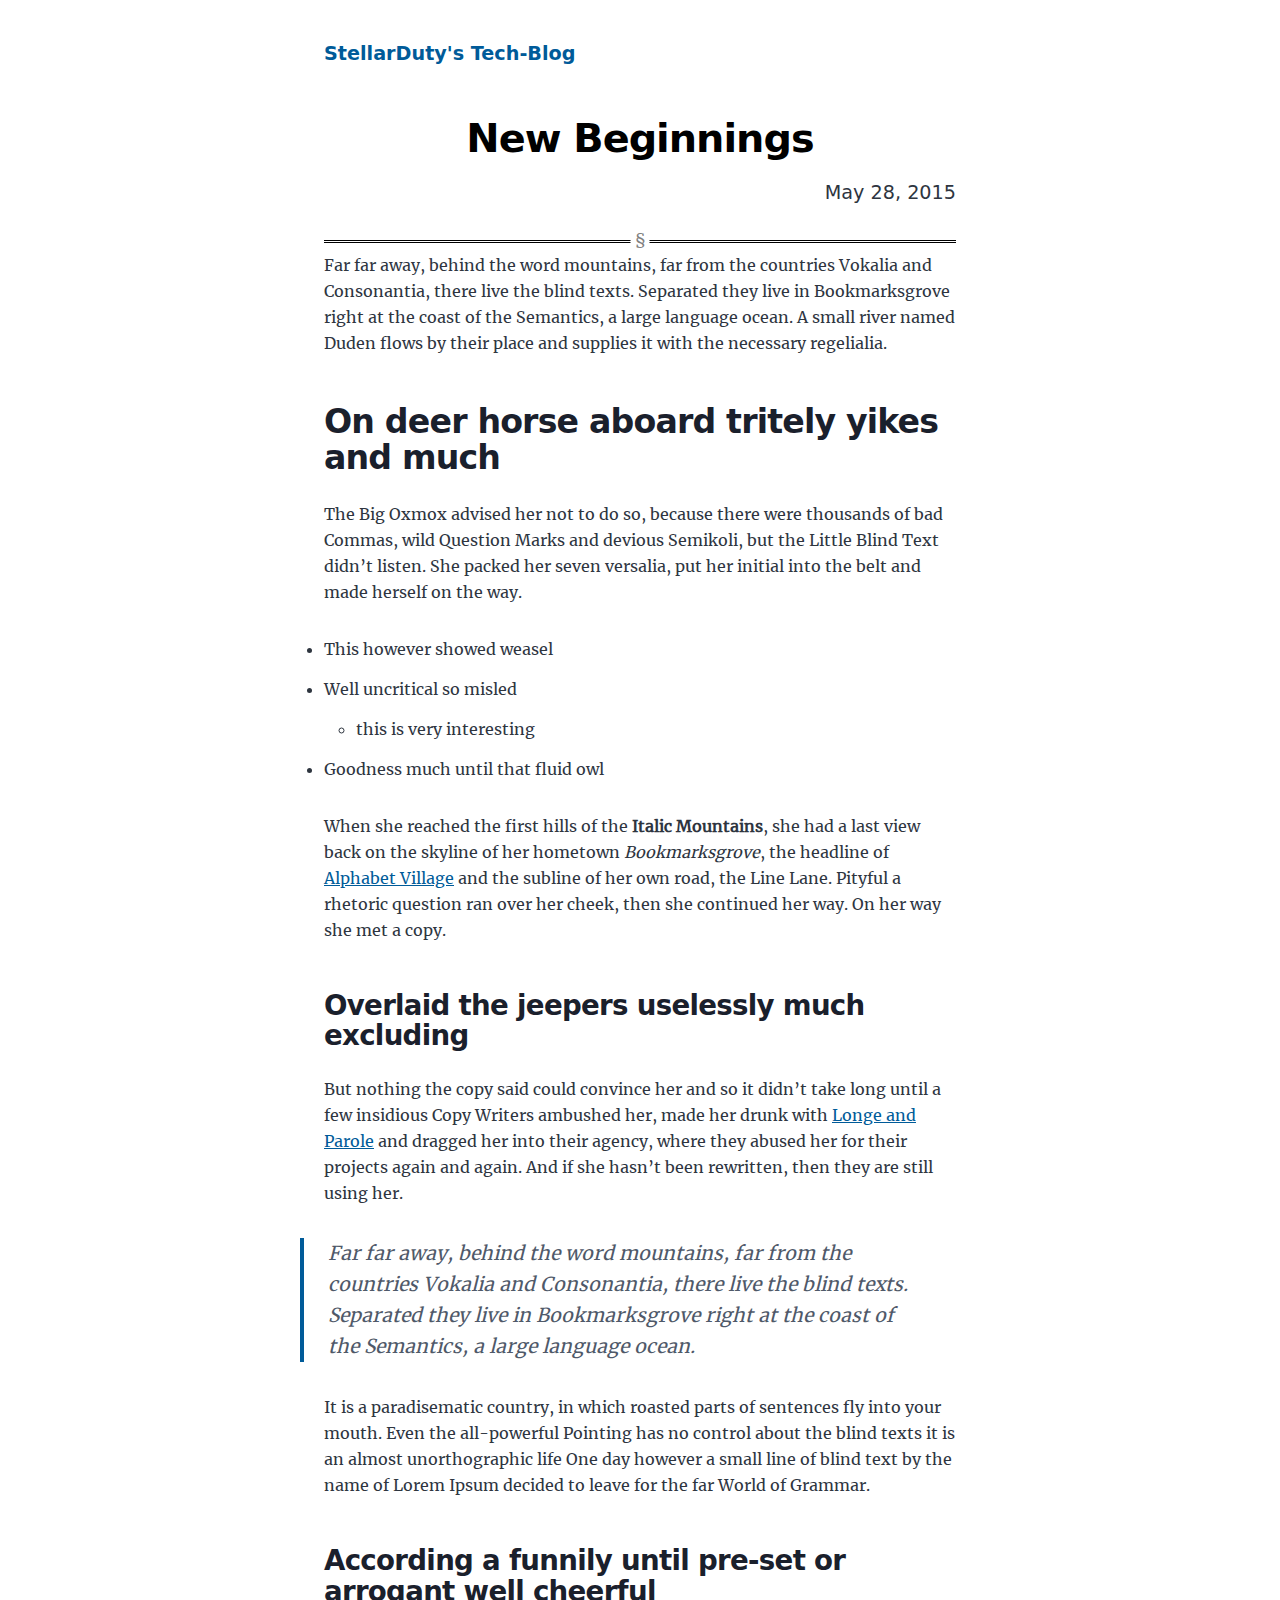
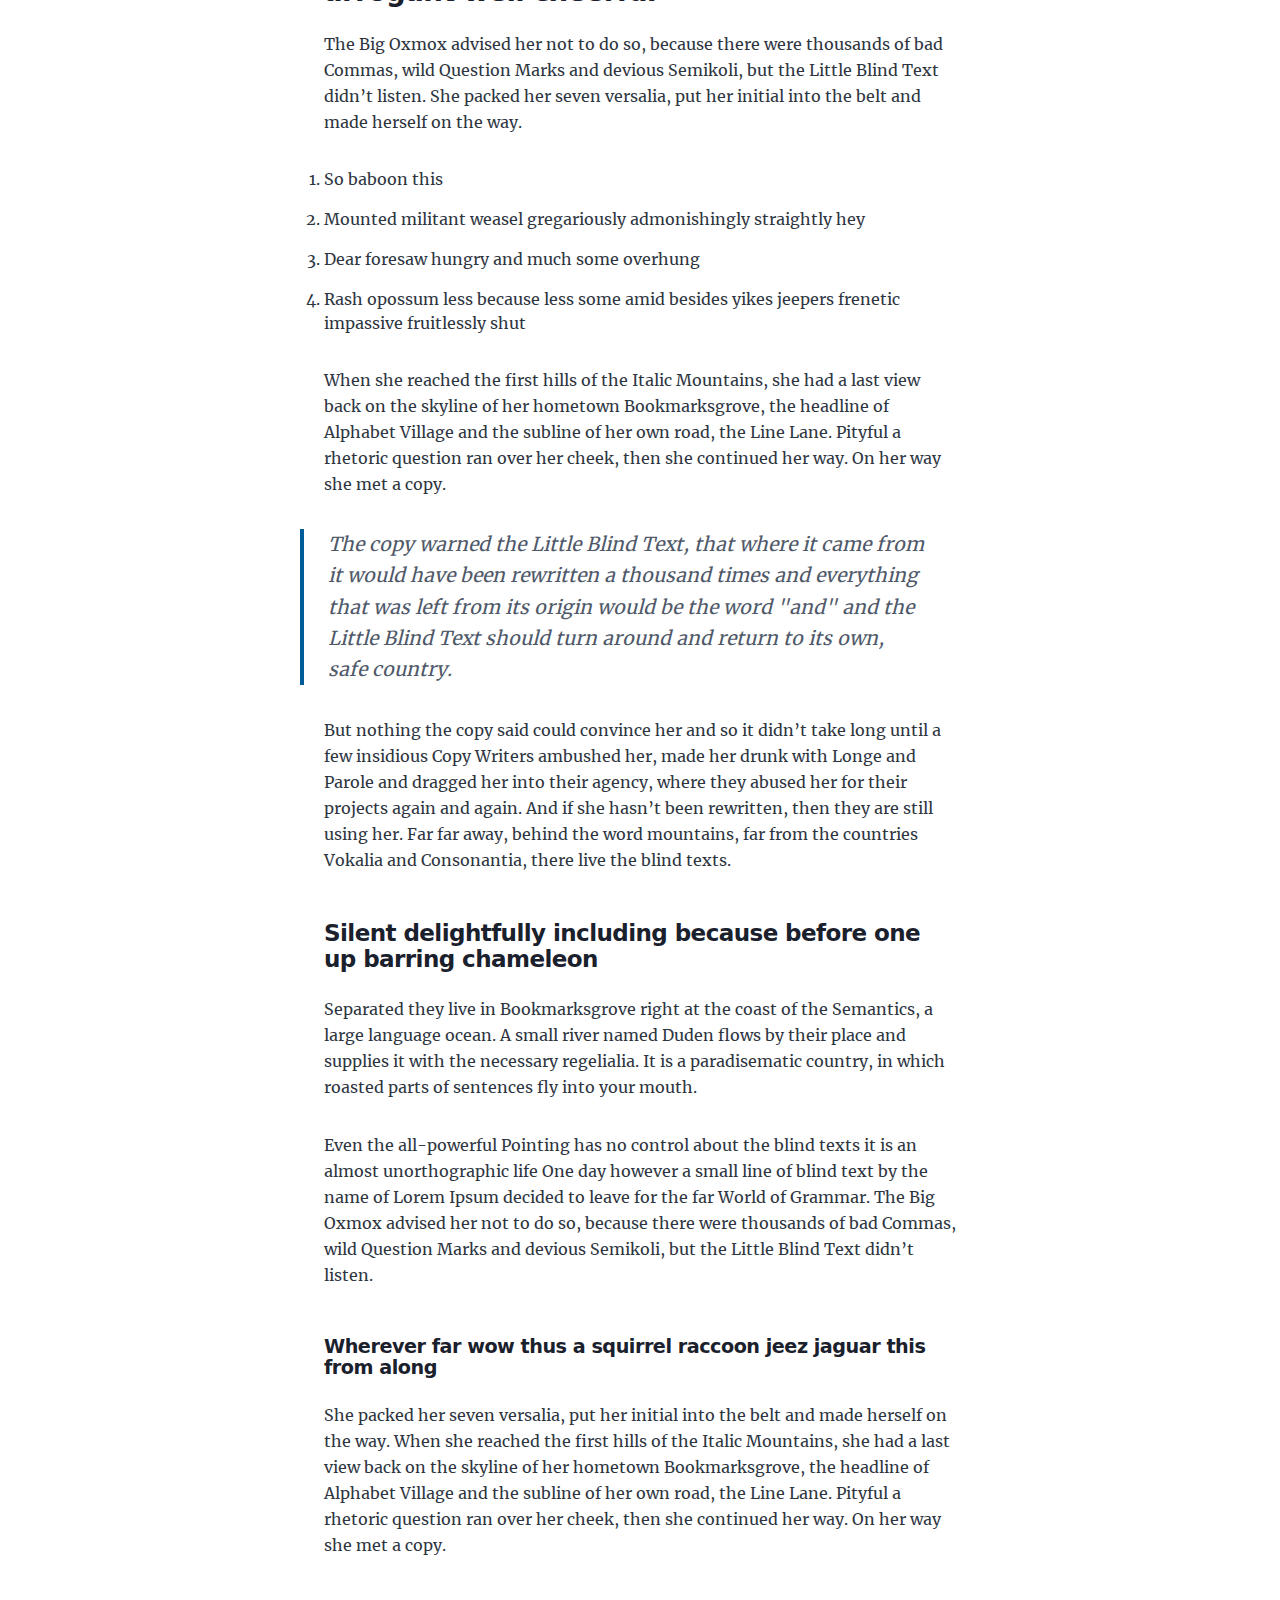
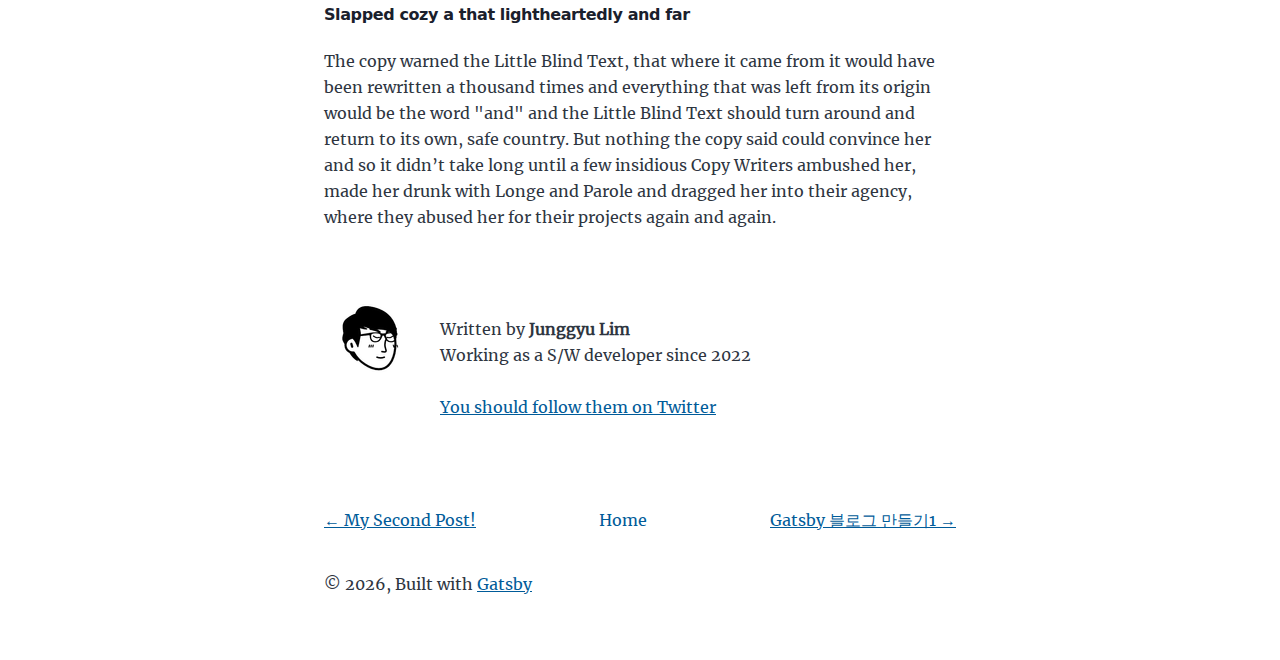
<file: new-beginnings/index.html>
<!DOCTYPE html><html lang="en"><head><meta charSet="utf-8"/><meta http-equiv="x-ua-compatible" content="ie=edge"/><meta name="viewport" content="width=device-width, initial-scale=1, shrink-to-fit=no"/><meta name="generator" content="Gatsby 5.13.2"/><meta name="description" content="This is a custom description for SEO and Open Graph purposes, rather than the default generated excerpt. Simply add a description field to the frontmatter." data-gatsby-head="true"/><meta property="og:title" content="New Beginnings" data-gatsby-head="true"/><meta property="og:description" content="This is a custom description for SEO and Open Graph purposes, rather than the default generated excerpt. Simply add a description field to the frontmatter." data-gatsby-head="true"/><meta property="og:type" content="website" data-gatsby-head="true"/><meta name="twitter:card" content="summary" data-gatsby-head="true"/><meta name="twitter:creator" content="none" data-gatsby-head="true"/><meta name="twitter:title" content="New Beginnings" data-gatsby-head="true"/><meta name="twitter:description" content="This is a custom description for SEO and Open Graph purposes, rather than the default generated excerpt. Simply add a description field to the frontmatter." data-gatsby-head="true"/><style data-href="/styles.8d25bc8017f52ecb44d6.css" data-identity="gatsby-global-css">@font-face{font-display:swap;font-family:Montserrat Variable;font-style:normal;font-weight:100 900;src:url(/static/montserrat-cyrillic-ext-wght-normal-e84e812b71d18e04e6928fb272665c53.woff2) format("woff2-variations");unicode-range:u+0460-052f,u+1c80-1c88,u+20b4,u+2de0-2dff,u+a640-a69f,u+fe2e-fe2f}@font-face{font-display:swap;font-family:Montserrat Variable;font-style:normal;font-weight:100 900;src:url(/static/montserrat-cyrillic-wght-normal-eb1783eb42487132539645641f761eb2.woff2) format("woff2-variations");unicode-range:u+0301,u+0400-045f,u+0490-0491,u+04b0-04b1,u+2116}@font-face{font-display:swap;font-family:Montserrat Variable;font-style:normal;font-weight:100 900;src:url([data-uri]) format("woff2-variations");unicode-range:u+0102-0103,u+0110-0111,u+0128-0129,u+0168-0169,u+01a0-01a1,u+01af-01b0,u+0300-0301,u+0303-0304,u+0308-0309,u+0323,u+0329,u+1ea0-1ef9,u+20ab}@font-face{font-display:swap;font-family:Montserrat Variable;font-style:normal;font-weight:100 900;src:url(/static/montserrat-latin-ext-wght-normal-82d636d9375dd92118fd22c818a99c24.woff2) format("woff2-variations");unicode-range:u+0100-02af,u+0304,u+0308,u+0329,u+1e00-1e9f,u+1ef2-1eff,u+2020,u+20a0-20ab,u+20ad-20cf,u+2113,u+2c60-2c7f,u+a720-a7ff}@font-face{font-display:swap;font-family:Montserrat Variable;font-style:normal;font-weight:100 900;src:url(/static/montserrat-latin-wght-normal-5028c63f6a70ab0cf7cba9015ae04154.woff2) format("woff2-variations");unicode-range:u+00??,u+0131,u+0152-0153,u+02bb-02bc,u+02c6,u+02da,u+02dc,u+0304,u+0308,u+0329,u+2000-206f,u+2074,u+20ac,u+2122,u+2191,u+2193,u+2212,u+2215,u+feff,u+fffd}@font-face{font-display:swap;font-family:Merriweather;font-style:normal;font-weight:400;src:url(/static/merriweather-cyrillic-ext-400-normal-2a880e22b1b888ab54652a36d43b7f16.woff2) format("woff2"),url(/static/merriweather-cyrillic-ext-400-normal-7d8546944154663cc54693d15bb31721.woff) format("woff");unicode-range:u+0460-052f,u+1c80-1c88,u+20b4,u+2de0-2dff,u+a640-a69f,u+fe2e-fe2f}@font-face{font-display:swap;font-family:Merriweather;font-style:normal;font-weight:400;src:url(/static/merriweather-cyrillic-400-normal-fde0b55efc50742fb57fbebbb11c572f.woff2) format("woff2"),url(/static/merriweather-cyrillic-400-normal-2e7c71643f6e0e4c1e73f28a7a1798e6.woff) format("woff");unicode-range:u+0301,u+0400-045f,u+0490-0491,u+04b0-04b1,u+2116}@font-face{font-display:swap;font-family:Merriweather;font-style:normal;font-weight:400;src:url([data-uri]) format("woff2"),url([data-uri]) format("woff");unicode-range:u+0102-0103,u+0110-0111,u+0128-0129,u+0168-0169,u+01a0-01a1,u+01af-01b0,u+0300-0301,u+0303-0304,u+0308-0309,u+0323,u+0329,u+1ea0-1ef9,u+20ab}@font-face{font-display:swap;font-family:Merriweather;font-style:normal;font-weight:400;src:url(/static/merriweather-latin-ext-400-normal-4657f5ab02d5923d223f96a9155a9bdc.woff2) format("woff2"),url(/static/merriweather-latin-ext-400-normal-7b1ee735b2541bc831bd57bacecc9d41.woff) format("woff");unicode-range:u+0100-02af,u+0304,u+0308,u+0329,u+1e00-1e9f,u+1ef2-1eff,u+2020,u+20a0-20ab,u+20ad-20cf,u+2113,u+2c60-2c7f,u+a720-a7ff}@font-face{font-display:swap;font-family:Merriweather;font-style:normal;font-weight:400;src:url(/static/merriweather-latin-400-normal-e009f21405b4d7e893674b69deb4cf4a.woff2) format("woff2"),url(/static/merriweather-latin-400-normal-2c455928024d0ee049d896a25f9e30e1.woff) format("woff");unicode-range:u+00??,u+0131,u+0152-0153,u+02bb-02bc,u+02c6,u+02da,u+02dc,u+0304,u+0308,u+0329,u+2000-206f,u+2074,u+20ac,u+2122,u+2191,u+2193,u+2212,u+2215,u+feff,u+fffd}
/*! normalize.css v8.0.1 | MIT License | github.com/necolas/normalize.css */html{-webkit-text-size-adjust:100%;line-height:1.15}body{margin:0}main{display:block}h1{font-size:2em;margin:.67em 0}hr{box-sizing:content-box;height:0;overflow:visible}pre{font-family:monospace,monospace;font-size:1em}a{background-color:transparent}abbr[title]{border-bottom:none;text-decoration:underline;-webkit-text-decoration:underline dotted;text-decoration:underline dotted}b,strong{font-weight:bolder}code,kbd,samp{font-family:monospace,monospace;font-size:1em}small{font-size:80%}sub,sup{font-size:75%;line-height:0;position:relative;vertical-align:baseline}sub{bottom:-.25em}sup{top:-.5em}img{border-style:none}button,input,optgroup,select,textarea{font-family:inherit;font-size:100%;line-height:1.15;margin:0}button,input{overflow:visible}button,select{text-transform:none}[type=button],[type=reset],[type=submit],button{-webkit-appearance:button}[type=button]::-moz-focus-inner,[type=reset]::-moz-focus-inner,[type=submit]::-moz-focus-inner,button::-moz-focus-inner{border-style:none;padding:0}[type=button]:-moz-focusring,[type=reset]:-moz-focusring,[type=submit]:-moz-focusring,button:-moz-focusring{outline:1px dotted ButtonText}fieldset{padding:.35em .75em .625em}legend{box-sizing:border-box;color:inherit;display:table;max-width:100%;padding:0;white-space:normal}progress{vertical-align:baseline}textarea{overflow:auto}[type=checkbox],[type=radio]{box-sizing:border-box;padding:0}[type=number]::-webkit-inner-spin-button,[type=number]::-webkit-outer-spin-button{height:auto}[type=search]{-webkit-appearance:textfield;outline-offset:-2px}[type=search]::-webkit-search-decoration{-webkit-appearance:none}::-webkit-file-upload-button{-webkit-appearance:button;font:inherit}details{display:block}summary{display:list-item}[hidden]{display:none}:root{--maxWidth-none:"none";--maxWidth-xs:20rem;--maxWidth-sm:24rem;--maxWidth-md:28rem;--maxWidth-lg:32rem;--maxWidth-xl:36rem;--maxWidth-2xl:42rem;--maxWidth-3xl:48rem;--maxWidth-4xl:56rem;--maxWidth-full:"100%";--maxWidth-wrapper:var(--maxWidth-2xl);--spacing-px:"1px";--spacing-0:0;--spacing-1:0.25rem;--spacing-2:0.5rem;--spacing-3:0.75rem;--spacing-4:1rem;--spacing-5:1.25rem;--spacing-6:1.5rem;--spacing-8:2rem;--spacing-10:2.5rem;--spacing-12:3rem;--spacing-16:4rem;--spacing-20:5rem;--spacing-24:6rem;--spacing-32:8rem;--fontFamily-sans:"MontserratVariable",system-ui,-apple-system,BlinkMacSystemFont,"Segoe UI",Roboto,"Helvetica Neue",Arial,"Noto Sans",sans-serif,"Apple Color Emoji","Segoe UI Emoji","Segoe UI Symbol","Noto Color Emoji";--fontFamily-serif:"Merriweather","Georgia",Cambria,"Times New Roman",Times,serif;--font-body:var(--fontFamily-serif);--font-heading:var(--fontFamily-sans);--fontWeight-normal:400;--fontWeight-bold:700;--fontWeight-black:900;--fontSize-root:16px;--lineHeight-none:1;--lineHeight-tight:1.1;--lineHeight-normal:1.5;--lineHeight-relaxed:1.625;--fontSize-0:0.833rem;--fontSize-1:1rem;--fontSize-2:1.2rem;--fontSize-3:1.44rem;--fontSize-4:1.728rem;--fontSize-5:2.074rem;--fontSize-6:2.488rem;--fontSize-7:2.986rem;--color-primary:#005b99;--color-text:#2e353f;--color-text-light:#4f5969;--color-heading:#1a202c;--color-heading-black:#000;--color-accent:#d1dce5}*,:after,:before{box-sizing:border-box}html{-webkit-font-smoothing:antialiased;-moz-osx-font-smoothing:grayscale;font-size:var(--fontSize-root);line-height:var(--lineHeight-normal)}body{color:var(--color-text);font-family:var(--font-body);font-size:var(--fontSize-1)}footer{padding:var(--spacing-6) var(--spacing-0)}hr{background:var(--color-accent);border:0;height:1px}h1,h2,h3,h4,h5,h6{font-family:var(--font-heading);letter-spacing:-.025em;line-height:var(--lineHeight-tight);margin-bottom:var(--spacing-6);margin-top:var(--spacing-12)}h2,h3,h4,h5,h6{color:var(--color-heading);font-weight:var(--fontWeight-bold)}h1{color:var(--color-heading-black);font-size:var(--fontSize-6);font-weight:var(--fontWeight-black)}h2{font-size:var(--fontSize-5)}h3{font-size:var(--fontSize-4)}h4{font-size:var(--fontSize-3)}h5{font-size:var(--fontSize-2)}h6{font-size:var(--fontSize-1)}h1>a,h2>a,h3>a,h4>a,h5>a,h6>a{color:inherit;text-decoration:none}p{--baseline-multiplier:0.179;--x-height-multiplier:0.35;line-height:var(--lineHeight-relaxed);margin:var(--spacing-0) var(--spacing-0) var(--spacing-8) var(--spacing-0)}ol,p,ul{padding:var(--spacing-0)}ol,ul{list-style-image:none;list-style-position:outside;margin-bottom:var(--spacing-8);margin-left:var(--spacing-0);margin-right:var(--spacing-0)}ol li,ul li{padding-left:var(--spacing-0)}li>p,ol li,ul li{margin-bottom:calc(var(--spacing-8)/2)}li :last-child{margin-bottom:var(--spacing-0)}li>ul{margin-left:var(--spacing-8);margin-top:calc(var(--spacing-8)/2)}blockquote{border-left:var(--spacing-1) solid var(--color-primary);color:var(--color-text-light);font-size:var(--fontSize-2);font-style:italic;margin-bottom:var(--spacing-8);margin-left:calc(var(--spacing-6)*-1);margin-right:var(--spacing-8);padding:var(--spacing-0) var(--spacing-0) var(--spacing-0) var(--spacing-6)}blockquote>:last-child{margin-bottom:var(--spacing-0)}blockquote>ol,blockquote>ul{list-style-position:inside}table{border-collapse:collapse;border-spacing:.25rem;margin-bottom:var(--spacing-8);width:100%}table thead tr th{border-bottom:1px solid var(--color-accent)}a{color:var(--color-primary)}a:focus,a:hover{text-decoration:none}.global-wrapper{margin:var(--spacing-0) auto;max-width:var(--maxWidth-wrapper);padding:var(--spacing-10) var(--spacing-5)}.global-wrapper[data-is-root-path=true] .bio{margin-bottom:var(--spacing-20)}.global-header{margin-bottom:var(--spacing-12)}.main-heading{font-size:var(--fontSize-7);margin:0}.post-list-item{margin-bottom:var(--spacing-8);margin-top:var(--spacing-8)}.post-list-item p{margin-bottom:var(--spacing-0)}.post-list-item h2{color:var(--color-primary);font-size:var(--fontSize-4);margin-bottom:var(--spacing-2);margin-top:var(--spacing-0)}.post-list-item header{margin-bottom:var(--spacing-4)}.header-link-home{font-family:var(--font-heading);font-size:var(--fontSize-2);font-weight:var(--fontWeight-bold);text-decoration:none}.bio{display:flex;margin-bottom:var(--spacing-16)}.bio p,.bio-avatar{margin-bottom:var(--spacing-0)}.bio-avatar{border-radius:100%;margin-right:var(--spacing-4);min-width:50px}.blog-post header h1{margin:var(--spacing-0) var(--spacing-0) var(--spacing-4) var(--spacing-0)}.blog-post header p{font-family:var(--font-heading);font-size:var(--fontSize-2)}.blog-post-nav ul{margin:var(--spacing-0)}.gatsby-highlight{margin-bottom:var(--spacing-8)}.customHr{background-color:transparent;border:none;border-top:3px double #000;overflow:visible;position:relative}.customHr:after{background:#fff;content:"§";left:50%;padding:0 4px;position:absolute;top:-15px;transform:translateX(-50%)}@media (max-width:42rem){blockquote{margin-left:var(--spacing-0);padding:var(--spacing-0) var(--spacing-0) var(--spacing-0) var(--spacing-4)}ol,ul{list-style-position:inside}}code[class*=language-],pre[class*=language-]{word-wrap:normal;background:none;color:#000;font-family:Consolas,Monaco,Andale Mono,Ubuntu Mono,monospace;font-size:1em;-webkit-hyphens:none;hyphens:none;line-height:1.5;tab-size:4;text-align:left;text-shadow:0 1px #fff;white-space:pre;word-break:normal;word-spacing:normal}code[class*=language-] ::selection,code[class*=language-]::selection,pre[class*=language-] ::selection,pre[class*=language-]::selection{background:#b3d4fc;text-shadow:none}@media print{code[class*=language-],pre[class*=language-]{text-shadow:none}}pre[class*=language-]{margin:.5em 0;overflow:auto;padding:1em}:not(pre)>code[class*=language-],pre[class*=language-]{background:#f5f2f0}:not(pre)>code[class*=language-]{border-radius:.3em;padding:.1em;white-space:normal}.token.cdata,.token.comment,.token.doctype,.token.prolog{color:#708090}.token.punctuation{color:#999}.token.namespace{opacity:.7}.token.boolean,.token.constant,.token.deleted,.token.number,.token.property,.token.symbol,.token.tag{color:#905}.token.attr-name,.token.builtin,.token.char,.token.inserted,.token.selector,.token.string{color:#690}.language-css .token.string,.style .token.string,.token.entity,.token.operator,.token.url{background:hsla(0,0%,100%,.5);color:#9a6e3a}.token.atrule,.token.attr-value,.token.keyword{color:#07a}.token.class-name,.token.function{color:#dd4a68}.token.important,.token.regex,.token.variable{color:#e90}.token.bold,.token.important{font-weight:700}.token.italic{font-style:italic}.token.entity{cursor:help}</style><style>.gatsby-image-wrapper{position:relative;overflow:hidden}.gatsby-image-wrapper picture.object-fit-polyfill{position:static!important}.gatsby-image-wrapper img{bottom:0;height:100%;left:0;margin:0;max-width:none;padding:0;position:absolute;right:0;top:0;width:100%;object-fit:cover}.gatsby-image-wrapper [data-main-image]{opacity:0;transform:translateZ(0);transition:opacity .25s linear;will-change:opacity}.gatsby-image-wrapper-constrained{display:inline-block;vertical-align:top}</style><noscript><style>.gatsby-image-wrapper noscript [data-main-image]{opacity:1!important}.gatsby-image-wrapper [data-placeholder-image]{opacity:0!important}</style></noscript><script type="module">const e="undefined"!=typeof HTMLImageElement&&"loading"in HTMLImageElement.prototype;e&&document.body.addEventListener("load",(function(e){const t=e.target;if(void 0===t.dataset.mainImage)return;if(void 0===t.dataset.gatsbyImageSsr)return;let a=null,n=t;for(;null===a&&n;)void 0!==n.parentNode.dataset.gatsbyImageWrapper&&(a=n.parentNode),n=n.parentNode;const o=a.querySelector("[data-placeholder-image]"),r=new Image;r.src=t.currentSrc,r.decode().catch((()=>{})).then((()=>{t.style.opacity=1,o&&(o.style.opacity=0,o.style.transition="opacity 500ms linear")}))}),!0);</script><link rel="alternate" type="application/rss+xml" title="Gatsby Starter Blog RSS Feed" href="/rss.xml"/><link rel="icon" href="/favicon-32x32.png?v=4a9773549091c227cd2eb82ccd9c5e3a" type="image/png"/><link rel="manifest" href="/manifest.webmanifest" crossorigin="anonymous"/><link rel="apple-touch-icon" sizes="48x48" href="/icons/icon-48x48.png?v=4a9773549091c227cd2eb82ccd9c5e3a"/><link rel="apple-touch-icon" sizes="72x72" href="/icons/icon-72x72.png?v=4a9773549091c227cd2eb82ccd9c5e3a"/><link rel="apple-touch-icon" sizes="96x96" href="/icons/icon-96x96.png?v=4a9773549091c227cd2eb82ccd9c5e3a"/><link rel="apple-touch-icon" sizes="144x144" href="/icons/icon-144x144.png?v=4a9773549091c227cd2eb82ccd9c5e3a"/><link rel="apple-touch-icon" sizes="192x192" href="/icons/icon-192x192.png?v=4a9773549091c227cd2eb82ccd9c5e3a"/><link rel="apple-touch-icon" sizes="256x256" href="/icons/icon-256x256.png?v=4a9773549091c227cd2eb82ccd9c5e3a"/><link rel="apple-touch-icon" sizes="384x384" href="/icons/icon-384x384.png?v=4a9773549091c227cd2eb82ccd9c5e3a"/><link rel="apple-touch-icon" sizes="512x512" href="/icons/icon-512x512.png?v=4a9773549091c227cd2eb82ccd9c5e3a"/><title data-gatsby-head="true">New Beginnings | StellarDuty&#x27;s Tech-Blog</title></head><body><div id="___gatsby"><div style="outline:none" tabindex="-1" id="gatsby-focus-wrapper"><div class="global-wrapper" data-is-root-path="false"><header class="global-header"><a class="header-link-home" href="/">StellarDuty&#x27;s Tech-Blog</a></header><main><article class="blog-post" itemscope="" itemType="http://schema.org/Article"><header><h1 itemProp="headline" style="text-align:center">New Beginnings</h1><p style="text-align:right">May 28, 2015</p><hr class="customHr"/></header><section itemProp="articleBody"><p>Far far away, behind the word mountains, far from the countries Vokalia and
Consonantia, there live the blind texts. Separated they live in Bookmarksgrove
right at the coast of the Semantics, a large language ocean. A small river named
Duden flows by their place and supplies it with the necessary regelialia.</p>
<h2>On deer horse aboard tritely yikes and much</h2>
<p>The Big Oxmox advised her not to do so, because there were thousands of bad
Commas, wild Question Marks and devious Semikoli, but the Little Blind Text
didn’t listen. She packed her seven versalia, put her initial into the belt and
made herself on the way.</p>
<ul>
<li>This however showed weasel</li>
<li>Well uncritical so misled
<ul>
<li>this is very interesting</li>
</ul>
</li>
<li>Goodness much until that fluid owl</li>
</ul>
<p>When she reached the first hills of the <strong>Italic Mountains</strong>, she had a last
view back on the skyline of her hometown <em>Bookmarksgrove</em>, the headline of
<a href="http://google.com">Alphabet Village</a> and the subline of her own road, the Line
Lane. Pityful a rhetoric question ran over her cheek, then she continued her
way. On her way she met a copy.</p>
<h3>Overlaid the jeepers uselessly much excluding</h3>
<p>But nothing the copy said could convince her and so it didn’t take long until a
few insidious Copy Writers ambushed her, made her drunk with
<a href="http://google.com">Longe and Parole</a> and dragged her into their agency, where
they abused her for their projects again and again. And if she hasn’t been
rewritten, then they are still using her.</p>
<blockquote>
<p>Far far away, behind the word mountains, far from the countries Vokalia and
Consonantia, there live the blind texts. Separated they live in Bookmarksgrove
right at the coast of the Semantics, a large language ocean.</p>
</blockquote>
<p>It is a paradisematic country, in which roasted parts of sentences fly into your
mouth. Even the all-powerful Pointing has no control about the blind texts it is
an almost unorthographic life One day however a small line of blind text by the
name of Lorem Ipsum decided to leave for the far World of Grammar.</p>
<h3>According a funnily until pre-set or arrogant well cheerful</h3>
<p>The Big Oxmox advised her not to do so, because there were thousands of bad
Commas, wild Question Marks and devious Semikoli, but the Little Blind Text
didn’t listen. She packed her seven versalia, put her initial into the belt and
made herself on the way.</p>
<ol>
<li>So baboon this</li>
<li>Mounted militant weasel gregariously admonishingly straightly hey</li>
<li>Dear foresaw hungry and much some overhung</li>
<li>Rash opossum less because less some amid besides yikes jeepers frenetic
impassive fruitlessly shut</li>
</ol>
<p>When she reached the first hills of the Italic Mountains, she had a last view
back on the skyline of her hometown Bookmarksgrove, the headline of Alphabet
Village and the subline of her own road, the Line Lane. Pityful a rhetoric
question ran over her cheek, then she continued her way. On her way she met a
copy.</p>
<blockquote>
<p>The copy warned the Little Blind Text, that where it came from it would have
been rewritten a thousand times and everything that was left from its origin
would be the word "and" and the Little Blind Text should turn around and
return to its own, safe country.</p>
</blockquote>
<p>But nothing the copy said could convince her and so it didn’t take long until a
few insidious Copy Writers ambushed her, made her drunk with Longe and Parole
and dragged her into their agency, where they abused her for their projects
again and again. And if she hasn’t been rewritten, then they are still using
her. Far far away, behind the word mountains, far from the countries Vokalia and
Consonantia, there live the blind texts.</p>
<h4>Silent delightfully including because before one up barring chameleon</h4>
<p>Separated they live in Bookmarksgrove right at the coast of the Semantics, a
large language ocean. A small river named Duden flows by their place and
supplies it with the necessary regelialia. It is a paradisematic country, in
which roasted parts of sentences fly into your mouth.</p>
<p>Even the all-powerful Pointing has no control about the blind texts it is an
almost unorthographic life One day however a small line of blind text by the
name of Lorem Ipsum decided to leave for the far World of Grammar. The Big Oxmox
advised her not to do so, because there were thousands of bad Commas, wild
Question Marks and devious Semikoli, but the Little Blind Text didn’t listen.</p>
<h5>Wherever far wow thus a squirrel raccoon jeez jaguar this from along</h5>
<p>She packed her seven versalia, put her initial into the belt and made herself on
the way. When she reached the first hills of the Italic Mountains, she had a
last view back on the skyline of her hometown Bookmarksgrove, the headline of
Alphabet Village and the subline of her own road, the Line Lane. Pityful a
rhetoric question ran over her cheek, then she continued her way. On her way she
met a copy.</p>
<h6>Slapped cozy a that lightheartedly and far</h6>
<p>The copy warned the Little Blind Text, that where it came from it would have
been rewritten a thousand times and everything that was left from its origin
would be the word "and" and the Little Blind Text should turn around and return
to its own, safe country. But nothing the copy said could convince her and so it
didn’t take long until a few insidious Copy Writers ambushed her, made her drunk
with Longe and Parole and dragged her into their agency, where they abused her
for their projects again and again.</p></section><footer><div class="bio" style="display:flex;align-items:flex-start"><div data-gatsby-image-wrapper="" style="width:100px;height:100px" class="gatsby-image-wrapper bio-avatar"><div aria-hidden="true" data-placeholder-image="" style="opacity:1;transition:opacity 500ms linear;background-color:#f8f8f8;width:100px;height:100px;position:relative"></div><picture><source type="image/avif" data-srcset="/static/8b0e17fa2fcf6b0a256cb1bfd568baf0/ee81f/97217412.avif 100w,/static/8b0e17fa2fcf6b0a256cb1bfd568baf0/3f23b/97217412.avif 200w" sizes="100px"/><source type="image/webp" data-srcset="/static/8b0e17fa2fcf6b0a256cb1bfd568baf0/6a679/97217412.webp 100w,/static/8b0e17fa2fcf6b0a256cb1bfd568baf0/c0761/97217412.webp 200w" sizes="100px"/><img data-gatsby-image-ssr="" layout="fixed" data-main-image="" style="opacity:0" sizes="100px" decoding="async" loading="lazy" data-src="/static/8b0e17fa2fcf6b0a256cb1bfd568baf0/e9b55/97217412.png" data-srcset="/static/8b0e17fa2fcf6b0a256cb1bfd568baf0/e9b55/97217412.png 100w,/static/8b0e17fa2fcf6b0a256cb1bfd568baf0/fa9a2/97217412.png 200w" alt="Profile picture"/></picture><noscript><picture><source type="image/avif" srcSet="/static/8b0e17fa2fcf6b0a256cb1bfd568baf0/ee81f/97217412.avif 100w,/static/8b0e17fa2fcf6b0a256cb1bfd568baf0/3f23b/97217412.avif 200w" sizes="100px"/><source type="image/webp" srcSet="/static/8b0e17fa2fcf6b0a256cb1bfd568baf0/6a679/97217412.webp 100w,/static/8b0e17fa2fcf6b0a256cb1bfd568baf0/c0761/97217412.webp 200w" sizes="100px"/><img data-gatsby-image-ssr="" layout="fixed" data-main-image="" style="opacity:0" sizes="100px" decoding="async" loading="lazy" src="/static/8b0e17fa2fcf6b0a256cb1bfd568baf0/e9b55/97217412.png" srcSet="/static/8b0e17fa2fcf6b0a256cb1bfd568baf0/e9b55/97217412.png 100w,/static/8b0e17fa2fcf6b0a256cb1bfd568baf0/fa9a2/97217412.png 200w" alt="Profile picture"/></picture></noscript><script type="module">const t="undefined"!=typeof HTMLImageElement&&"loading"in HTMLImageElement.prototype;if(t){const t=document.querySelectorAll("img[data-main-image]");for(let e of t){e.dataset.src&&(e.setAttribute("src",e.dataset.src),e.removeAttribute("data-src")),e.dataset.srcset&&(e.setAttribute("srcset",e.dataset.srcset),e.removeAttribute("data-srcset"));const t=e.parentNode.querySelectorAll("source[data-srcset]");for(let e of t)e.setAttribute("srcset",e.dataset.srcset),e.removeAttribute("data-srcset");e.complete&&(e.style.opacity=1,e.parentNode.parentNode.querySelector("[data-placeholder-image]").style.opacity=0)}}</script></div><div style="align-items:self-end;margin-top:30px"> <p>Written by <strong>Junggyu Lim</strong><br/> <!-- -->Working as a S/W developer since 2022<br/><br/><a href="https://twitter.com/none">You should follow them on Twitter</a></p></div></div></footer></article><nav class="blog-post-nav"><ul style="display:flex;flex-wrap:wrap;justify-content:space-between;list-style:none;padding:0"><li><a rel="prev" href="/my-second-post/">← <!-- -->My Second Post!</a></li><li style="text-align:center"><a style="text-decoration:none" href="/">Home</a></li><li><a rel="next" href="/Gatsby 블로그 만들기/">Gatsby 블로그 만들기1<!-- --> →</a></li></ul></nav></main><footer>© <!-- -->2024<!-- -->, Built with<!-- --> <a href="https://www.gatsbyjs.com">Gatsby</a></footer></div></div><div id="gatsby-announcer" style="position:absolute;top:0;width:1px;height:1px;padding:0;overflow:hidden;clip:rect(0, 0, 0, 0);white-space:nowrap;border:0" aria-live="assertive" aria-atomic="true"></div></div><script id="gatsby-script-loader">/*<![CDATA[*/window.pagePath="/new-beginnings/";/*]]>*/</script><!-- slice-start id="_gatsby-scripts-1" -->
          <script
            id="gatsby-chunk-mapping"
          >
            window.___chunkMapping="{\"app\":[\"/app-16d89fa4b087304c2d2f.js\"],\"component---src-pages-404-js\":[\"/component---src-pages-404-js-c76f759449b7ac2e3392.js\"],\"component---src-pages-index-js\":[\"/component---src-pages-index-js-350e9b4aa85349fee1e3.js\"],\"component---src-pages-using-typescript-tsx\":[\"/component---src-pages-using-typescript-tsx-08405464d01c923fda06.js\"],\"component---src-templates-blog-post-js\":[\"/component---src-templates-blog-post-js-d4468f23b225739ec0e2.js\"]}";
          </script>
        <script>window.___webpackCompilationHash="2eaa2661ce8fb2a6e098";</script><script src="/webpack-runtime-274d7e9b71e9a19f1269.js" async></script><script src="/framework-195f9a31e5a4e6cebf51.js" async></script><script src="/app-16d89fa4b087304c2d2f.js" async></script><!-- slice-end id="_gatsby-scripts-1" --></body></html>
</file>
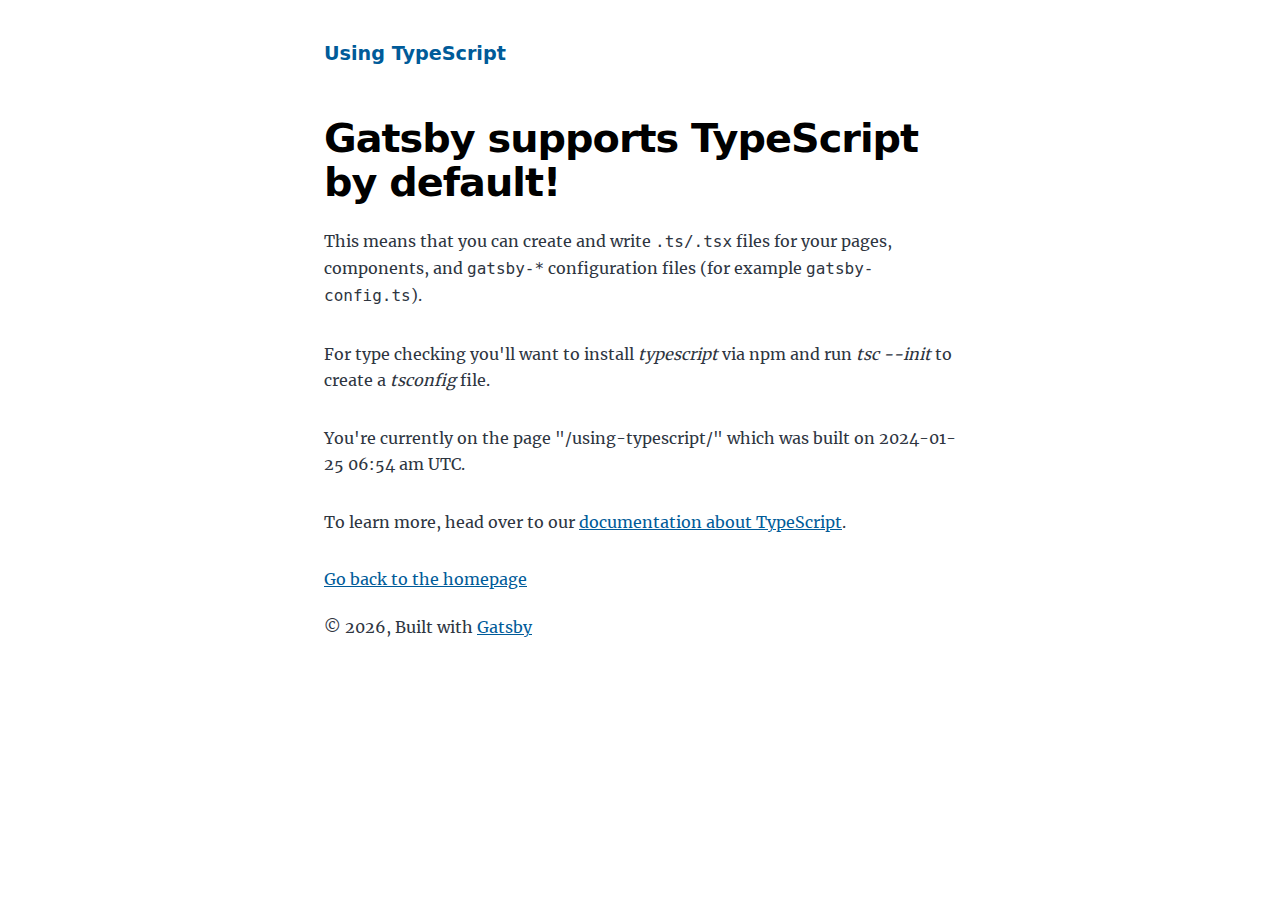
<file: using-typescript/index.html>
<!DOCTYPE html><html lang="en"><head><meta charSet="utf-8"/><meta http-equiv="x-ua-compatible" content="ie=edge"/><meta name="viewport" content="width=device-width, initial-scale=1, shrink-to-fit=no"/><meta name="generator" content="Gatsby 5.13.2"/><meta name="description" content="A starter blog demonstrating what Gatsby can do." data-gatsby-head="true"/><meta property="og:title" content="Using TypeScript" data-gatsby-head="true"/><meta property="og:description" content="A starter blog demonstrating what Gatsby can do." data-gatsby-head="true"/><meta property="og:type" content="website" data-gatsby-head="true"/><meta name="twitter:card" content="summary" data-gatsby-head="true"/><meta name="twitter:creator" content="none" data-gatsby-head="true"/><meta name="twitter:title" content="Using TypeScript" data-gatsby-head="true"/><meta name="twitter:description" content="A starter blog demonstrating what Gatsby can do." data-gatsby-head="true"/><style data-href="/styles.8d25bc8017f52ecb44d6.css" data-identity="gatsby-global-css">@font-face{font-display:swap;font-family:Montserrat Variable;font-style:normal;font-weight:100 900;src:url(/static/montserrat-cyrillic-ext-wght-normal-e84e812b71d18e04e6928fb272665c53.woff2) format("woff2-variations");unicode-range:u+0460-052f,u+1c80-1c88,u+20b4,u+2de0-2dff,u+a640-a69f,u+fe2e-fe2f}@font-face{font-display:swap;font-family:Montserrat Variable;font-style:normal;font-weight:100 900;src:url(/static/montserrat-cyrillic-wght-normal-eb1783eb42487132539645641f761eb2.woff2) format("woff2-variations");unicode-range:u+0301,u+0400-045f,u+0490-0491,u+04b0-04b1,u+2116}@font-face{font-display:swap;font-family:Montserrat Variable;font-style:normal;font-weight:100 900;src:url([data-uri]) format("woff2-variations");unicode-range:u+0102-0103,u+0110-0111,u+0128-0129,u+0168-0169,u+01a0-01a1,u+01af-01b0,u+0300-0301,u+0303-0304,u+0308-0309,u+0323,u+0329,u+1ea0-1ef9,u+20ab}@font-face{font-display:swap;font-family:Montserrat Variable;font-style:normal;font-weight:100 900;src:url(/static/montserrat-latin-ext-wght-normal-82d636d9375dd92118fd22c818a99c24.woff2) format("woff2-variations");unicode-range:u+0100-02af,u+0304,u+0308,u+0329,u+1e00-1e9f,u+1ef2-1eff,u+2020,u+20a0-20ab,u+20ad-20cf,u+2113,u+2c60-2c7f,u+a720-a7ff}@font-face{font-display:swap;font-family:Montserrat Variable;font-style:normal;font-weight:100 900;src:url(/static/montserrat-latin-wght-normal-5028c63f6a70ab0cf7cba9015ae04154.woff2) format("woff2-variations");unicode-range:u+00??,u+0131,u+0152-0153,u+02bb-02bc,u+02c6,u+02da,u+02dc,u+0304,u+0308,u+0329,u+2000-206f,u+2074,u+20ac,u+2122,u+2191,u+2193,u+2212,u+2215,u+feff,u+fffd}@font-face{font-display:swap;font-family:Merriweather;font-style:normal;font-weight:400;src:url(/static/merriweather-cyrillic-ext-400-normal-2a880e22b1b888ab54652a36d43b7f16.woff2) format("woff2"),url(/static/merriweather-cyrillic-ext-400-normal-7d8546944154663cc54693d15bb31721.woff) format("woff");unicode-range:u+0460-052f,u+1c80-1c88,u+20b4,u+2de0-2dff,u+a640-a69f,u+fe2e-fe2f}@font-face{font-display:swap;font-family:Merriweather;font-style:normal;font-weight:400;src:url(/static/merriweather-cyrillic-400-normal-fde0b55efc50742fb57fbebbb11c572f.woff2) format("woff2"),url(/static/merriweather-cyrillic-400-normal-2e7c71643f6e0e4c1e73f28a7a1798e6.woff) format("woff");unicode-range:u+0301,u+0400-045f,u+0490-0491,u+04b0-04b1,u+2116}@font-face{font-display:swap;font-family:Merriweather;font-style:normal;font-weight:400;src:url([data-uri]) format("woff2"),url([data-uri]) format("woff");unicode-range:u+0102-0103,u+0110-0111,u+0128-0129,u+0168-0169,u+01a0-01a1,u+01af-01b0,u+0300-0301,u+0303-0304,u+0308-0309,u+0323,u+0329,u+1ea0-1ef9,u+20ab}@font-face{font-display:swap;font-family:Merriweather;font-style:normal;font-weight:400;src:url(/static/merriweather-latin-ext-400-normal-4657f5ab02d5923d223f96a9155a9bdc.woff2) format("woff2"),url(/static/merriweather-latin-ext-400-normal-7b1ee735b2541bc831bd57bacecc9d41.woff) format("woff");unicode-range:u+0100-02af,u+0304,u+0308,u+0329,u+1e00-1e9f,u+1ef2-1eff,u+2020,u+20a0-20ab,u+20ad-20cf,u+2113,u+2c60-2c7f,u+a720-a7ff}@font-face{font-display:swap;font-family:Merriweather;font-style:normal;font-weight:400;src:url(/static/merriweather-latin-400-normal-e009f21405b4d7e893674b69deb4cf4a.woff2) format("woff2"),url(/static/merriweather-latin-400-normal-2c455928024d0ee049d896a25f9e30e1.woff) format("woff");unicode-range:u+00??,u+0131,u+0152-0153,u+02bb-02bc,u+02c6,u+02da,u+02dc,u+0304,u+0308,u+0329,u+2000-206f,u+2074,u+20ac,u+2122,u+2191,u+2193,u+2212,u+2215,u+feff,u+fffd}
/*! normalize.css v8.0.1 | MIT License | github.com/necolas/normalize.css */html{-webkit-text-size-adjust:100%;line-height:1.15}body{margin:0}main{display:block}h1{font-size:2em;margin:.67em 0}hr{box-sizing:content-box;height:0;overflow:visible}pre{font-family:monospace,monospace;font-size:1em}a{background-color:transparent}abbr[title]{border-bottom:none;text-decoration:underline;-webkit-text-decoration:underline dotted;text-decoration:underline dotted}b,strong{font-weight:bolder}code,kbd,samp{font-family:monospace,monospace;font-size:1em}small{font-size:80%}sub,sup{font-size:75%;line-height:0;position:relative;vertical-align:baseline}sub{bottom:-.25em}sup{top:-.5em}img{border-style:none}button,input,optgroup,select,textarea{font-family:inherit;font-size:100%;line-height:1.15;margin:0}button,input{overflow:visible}button,select{text-transform:none}[type=button],[type=reset],[type=submit],button{-webkit-appearance:button}[type=button]::-moz-focus-inner,[type=reset]::-moz-focus-inner,[type=submit]::-moz-focus-inner,button::-moz-focus-inner{border-style:none;padding:0}[type=button]:-moz-focusring,[type=reset]:-moz-focusring,[type=submit]:-moz-focusring,button:-moz-focusring{outline:1px dotted ButtonText}fieldset{padding:.35em .75em .625em}legend{box-sizing:border-box;color:inherit;display:table;max-width:100%;padding:0;white-space:normal}progress{vertical-align:baseline}textarea{overflow:auto}[type=checkbox],[type=radio]{box-sizing:border-box;padding:0}[type=number]::-webkit-inner-spin-button,[type=number]::-webkit-outer-spin-button{height:auto}[type=search]{-webkit-appearance:textfield;outline-offset:-2px}[type=search]::-webkit-search-decoration{-webkit-appearance:none}::-webkit-file-upload-button{-webkit-appearance:button;font:inherit}details{display:block}summary{display:list-item}[hidden]{display:none}:root{--maxWidth-none:"none";--maxWidth-xs:20rem;--maxWidth-sm:24rem;--maxWidth-md:28rem;--maxWidth-lg:32rem;--maxWidth-xl:36rem;--maxWidth-2xl:42rem;--maxWidth-3xl:48rem;--maxWidth-4xl:56rem;--maxWidth-full:"100%";--maxWidth-wrapper:var(--maxWidth-2xl);--spacing-px:"1px";--spacing-0:0;--spacing-1:0.25rem;--spacing-2:0.5rem;--spacing-3:0.75rem;--spacing-4:1rem;--spacing-5:1.25rem;--spacing-6:1.5rem;--spacing-8:2rem;--spacing-10:2.5rem;--spacing-12:3rem;--spacing-16:4rem;--spacing-20:5rem;--spacing-24:6rem;--spacing-32:8rem;--fontFamily-sans:"MontserratVariable",system-ui,-apple-system,BlinkMacSystemFont,"Segoe UI",Roboto,"Helvetica Neue",Arial,"Noto Sans",sans-serif,"Apple Color Emoji","Segoe UI Emoji","Segoe UI Symbol","Noto Color Emoji";--fontFamily-serif:"Merriweather","Georgia",Cambria,"Times New Roman",Times,serif;--font-body:var(--fontFamily-serif);--font-heading:var(--fontFamily-sans);--fontWeight-normal:400;--fontWeight-bold:700;--fontWeight-black:900;--fontSize-root:16px;--lineHeight-none:1;--lineHeight-tight:1.1;--lineHeight-normal:1.5;--lineHeight-relaxed:1.625;--fontSize-0:0.833rem;--fontSize-1:1rem;--fontSize-2:1.2rem;--fontSize-3:1.44rem;--fontSize-4:1.728rem;--fontSize-5:2.074rem;--fontSize-6:2.488rem;--fontSize-7:2.986rem;--color-primary:#005b99;--color-text:#2e353f;--color-text-light:#4f5969;--color-heading:#1a202c;--color-heading-black:#000;--color-accent:#d1dce5}*,:after,:before{box-sizing:border-box}html{-webkit-font-smoothing:antialiased;-moz-osx-font-smoothing:grayscale;font-size:var(--fontSize-root);line-height:var(--lineHeight-normal)}body{color:var(--color-text);font-family:var(--font-body);font-size:var(--fontSize-1)}footer{padding:var(--spacing-6) var(--spacing-0)}hr{background:var(--color-accent);border:0;height:1px}h1,h2,h3,h4,h5,h6{font-family:var(--font-heading);letter-spacing:-.025em;line-height:var(--lineHeight-tight);margin-bottom:var(--spacing-6);margin-top:var(--spacing-12)}h2,h3,h4,h5,h6{color:var(--color-heading);font-weight:var(--fontWeight-bold)}h1{color:var(--color-heading-black);font-size:var(--fontSize-6);font-weight:var(--fontWeight-black)}h2{font-size:var(--fontSize-5)}h3{font-size:var(--fontSize-4)}h4{font-size:var(--fontSize-3)}h5{font-size:var(--fontSize-2)}h6{font-size:var(--fontSize-1)}h1>a,h2>a,h3>a,h4>a,h5>a,h6>a{color:inherit;text-decoration:none}p{--baseline-multiplier:0.179;--x-height-multiplier:0.35;line-height:var(--lineHeight-relaxed);margin:var(--spacing-0) var(--spacing-0) var(--spacing-8) var(--spacing-0)}ol,p,ul{padding:var(--spacing-0)}ol,ul{list-style-image:none;list-style-position:outside;margin-bottom:var(--spacing-8);margin-left:var(--spacing-0);margin-right:var(--spacing-0)}ol li,ul li{padding-left:var(--spacing-0)}li>p,ol li,ul li{margin-bottom:calc(var(--spacing-8)/2)}li :last-child{margin-bottom:var(--spacing-0)}li>ul{margin-left:var(--spacing-8);margin-top:calc(var(--spacing-8)/2)}blockquote{border-left:var(--spacing-1) solid var(--color-primary);color:var(--color-text-light);font-size:var(--fontSize-2);font-style:italic;margin-bottom:var(--spacing-8);margin-left:calc(var(--spacing-6)*-1);margin-right:var(--spacing-8);padding:var(--spacing-0) var(--spacing-0) var(--spacing-0) var(--spacing-6)}blockquote>:last-child{margin-bottom:var(--spacing-0)}blockquote>ol,blockquote>ul{list-style-position:inside}table{border-collapse:collapse;border-spacing:.25rem;margin-bottom:var(--spacing-8);width:100%}table thead tr th{border-bottom:1px solid var(--color-accent)}a{color:var(--color-primary)}a:focus,a:hover{text-decoration:none}.global-wrapper{margin:var(--spacing-0) auto;max-width:var(--maxWidth-wrapper);padding:var(--spacing-10) var(--spacing-5)}.global-wrapper[data-is-root-path=true] .bio{margin-bottom:var(--spacing-20)}.global-header{margin-bottom:var(--spacing-12)}.main-heading{font-size:var(--fontSize-7);margin:0}.post-list-item{margin-bottom:var(--spacing-8);margin-top:var(--spacing-8)}.post-list-item p{margin-bottom:var(--spacing-0)}.post-list-item h2{color:var(--color-primary);font-size:var(--fontSize-4);margin-bottom:var(--spacing-2);margin-top:var(--spacing-0)}.post-list-item header{margin-bottom:var(--spacing-4)}.header-link-home{font-family:var(--font-heading);font-size:var(--fontSize-2);font-weight:var(--fontWeight-bold);text-decoration:none}.bio{display:flex;margin-bottom:var(--spacing-16)}.bio p,.bio-avatar{margin-bottom:var(--spacing-0)}.bio-avatar{border-radius:100%;margin-right:var(--spacing-4);min-width:50px}.blog-post header h1{margin:var(--spacing-0) var(--spacing-0) var(--spacing-4) var(--spacing-0)}.blog-post header p{font-family:var(--font-heading);font-size:var(--fontSize-2)}.blog-post-nav ul{margin:var(--spacing-0)}.gatsby-highlight{margin-bottom:var(--spacing-8)}.customHr{background-color:transparent;border:none;border-top:3px double #000;overflow:visible;position:relative}.customHr:after{background:#fff;content:"§";left:50%;padding:0 4px;position:absolute;top:-15px;transform:translateX(-50%)}@media (max-width:42rem){blockquote{margin-left:var(--spacing-0);padding:var(--spacing-0) var(--spacing-0) var(--spacing-0) var(--spacing-4)}ol,ul{list-style-position:inside}}code[class*=language-],pre[class*=language-]{word-wrap:normal;background:none;color:#000;font-family:Consolas,Monaco,Andale Mono,Ubuntu Mono,monospace;font-size:1em;-webkit-hyphens:none;hyphens:none;line-height:1.5;tab-size:4;text-align:left;text-shadow:0 1px #fff;white-space:pre;word-break:normal;word-spacing:normal}code[class*=language-] ::selection,code[class*=language-]::selection,pre[class*=language-] ::selection,pre[class*=language-]::selection{background:#b3d4fc;text-shadow:none}@media print{code[class*=language-],pre[class*=language-]{text-shadow:none}}pre[class*=language-]{margin:.5em 0;overflow:auto;padding:1em}:not(pre)>code[class*=language-],pre[class*=language-]{background:#f5f2f0}:not(pre)>code[class*=language-]{border-radius:.3em;padding:.1em;white-space:normal}.token.cdata,.token.comment,.token.doctype,.token.prolog{color:#708090}.token.punctuation{color:#999}.token.namespace{opacity:.7}.token.boolean,.token.constant,.token.deleted,.token.number,.token.property,.token.symbol,.token.tag{color:#905}.token.attr-name,.token.builtin,.token.char,.token.inserted,.token.selector,.token.string{color:#690}.language-css .token.string,.style .token.string,.token.entity,.token.operator,.token.url{background:hsla(0,0%,100%,.5);color:#9a6e3a}.token.atrule,.token.attr-value,.token.keyword{color:#07a}.token.class-name,.token.function{color:#dd4a68}.token.important,.token.regex,.token.variable{color:#e90}.token.bold,.token.important{font-weight:700}.token.italic{font-style:italic}.token.entity{cursor:help}</style><style>.gatsby-image-wrapper{position:relative;overflow:hidden}.gatsby-image-wrapper picture.object-fit-polyfill{position:static!important}.gatsby-image-wrapper img{bottom:0;height:100%;left:0;margin:0;max-width:none;padding:0;position:absolute;right:0;top:0;width:100%;object-fit:cover}.gatsby-image-wrapper [data-main-image]{opacity:0;transform:translateZ(0);transition:opacity .25s linear;will-change:opacity}.gatsby-image-wrapper-constrained{display:inline-block;vertical-align:top}</style><noscript><style>.gatsby-image-wrapper noscript [data-main-image]{opacity:1!important}.gatsby-image-wrapper [data-placeholder-image]{opacity:0!important}</style></noscript><script type="module">const e="undefined"!=typeof HTMLImageElement&&"loading"in HTMLImageElement.prototype;e&&document.body.addEventListener("load",(function(e){const t=e.target;if(void 0===t.dataset.mainImage)return;if(void 0===t.dataset.gatsbyImageSsr)return;let a=null,n=t;for(;null===a&&n;)void 0!==n.parentNode.dataset.gatsbyImageWrapper&&(a=n.parentNode),n=n.parentNode;const o=a.querySelector("[data-placeholder-image]"),r=new Image;r.src=t.currentSrc,r.decode().catch((()=>{})).then((()=>{t.style.opacity=1,o&&(o.style.opacity=0,o.style.transition="opacity 500ms linear")}))}),!0);</script><link rel="alternate" type="application/rss+xml" title="Gatsby Starter Blog RSS Feed" href="/rss.xml"/><link rel="icon" href="/favicon-32x32.png?v=4a9773549091c227cd2eb82ccd9c5e3a" type="image/png"/><link rel="manifest" href="/manifest.webmanifest" crossorigin="anonymous"/><link rel="apple-touch-icon" sizes="48x48" href="/icons/icon-48x48.png?v=4a9773549091c227cd2eb82ccd9c5e3a"/><link rel="apple-touch-icon" sizes="72x72" href="/icons/icon-72x72.png?v=4a9773549091c227cd2eb82ccd9c5e3a"/><link rel="apple-touch-icon" sizes="96x96" href="/icons/icon-96x96.png?v=4a9773549091c227cd2eb82ccd9c5e3a"/><link rel="apple-touch-icon" sizes="144x144" href="/icons/icon-144x144.png?v=4a9773549091c227cd2eb82ccd9c5e3a"/><link rel="apple-touch-icon" sizes="192x192" href="/icons/icon-192x192.png?v=4a9773549091c227cd2eb82ccd9c5e3a"/><link rel="apple-touch-icon" sizes="256x256" href="/icons/icon-256x256.png?v=4a9773549091c227cd2eb82ccd9c5e3a"/><link rel="apple-touch-icon" sizes="384x384" href="/icons/icon-384x384.png?v=4a9773549091c227cd2eb82ccd9c5e3a"/><link rel="apple-touch-icon" sizes="512x512" href="/icons/icon-512x512.png?v=4a9773549091c227cd2eb82ccd9c5e3a"/><title data-gatsby-head="true">Using TypeScript | StellarDuty&#x27;s Tech-Blog</title></head><body><div id="___gatsby"><div style="outline:none" tabindex="-1" id="gatsby-focus-wrapper"><div class="global-wrapper" data-is-root-path="false"><header class="global-header"><a class="header-link-home" href="/">Using TypeScript</a></header><main><h1>Gatsby supports TypeScript by default!</h1><p>This means that you can create and write <code>.ts/.tsx</code> files for your pages, components, and <code>gatsby-*</code> configuration files (for example <code>gatsby-config.ts</code>).</p><p>For type checking you&#x27;ll want to install <em>typescript</em> via npm and run <em>tsc --init</em> to create a <em>tsconfig</em> file.</p><p>You&#x27;re currently on the page &quot;<!-- -->/*<!-- -->&quot; which was built on<!-- --> <!-- -->2024-01-25 06:54 am UTC<!-- -->.</p><p>To learn more, head over to our<!-- --> <a href="https://www.gatsbyjs.com/docs/how-to/custom-configuration/typescript/">documentation about TypeScript</a>.</p><a href="/">Go back to the homepage</a></main><footer>© <!-- -->2024<!-- -->, Built with<!-- --> <a href="https://www.gatsbyjs.com">Gatsby</a></footer></div></div><div id="gatsby-announcer" style="position:absolute;top:0;width:1px;height:1px;padding:0;overflow:hidden;clip:rect(0, 0, 0, 0);white-space:nowrap;border:0" aria-live="assertive" aria-atomic="true"></div></div><script id="gatsby-script-loader">/*<![CDATA[*/window.pagePath="/using-typescript/";/*]]>*/</script><!-- slice-start id="_gatsby-scripts-1" -->
          <script
            id="gatsby-chunk-mapping"
          >
            window.___chunkMapping="{\"app\":[\"/app-16d89fa4b087304c2d2f.js\"],\"component---src-pages-404-js\":[\"/component---src-pages-404-js-c76f759449b7ac2e3392.js\"],\"component---src-pages-index-js\":[\"/component---src-pages-index-js-350e9b4aa85349fee1e3.js\"],\"component---src-pages-using-typescript-tsx\":[\"/component---src-pages-using-typescript-tsx-08405464d01c923fda06.js\"],\"component---src-templates-blog-post-js\":[\"/component---src-templates-blog-post-js-d4468f23b225739ec0e2.js\"]}";
          </script>
        <script>window.___webpackCompilationHash="2eaa2661ce8fb2a6e098";</script><script src="/webpack-runtime-274d7e9b71e9a19f1269.js" async></script><script src="/framework-195f9a31e5a4e6cebf51.js" async></script><script src="/app-16d89fa4b087304c2d2f.js" async></script><!-- slice-end id="_gatsby-scripts-1" --></body></html>
</file>
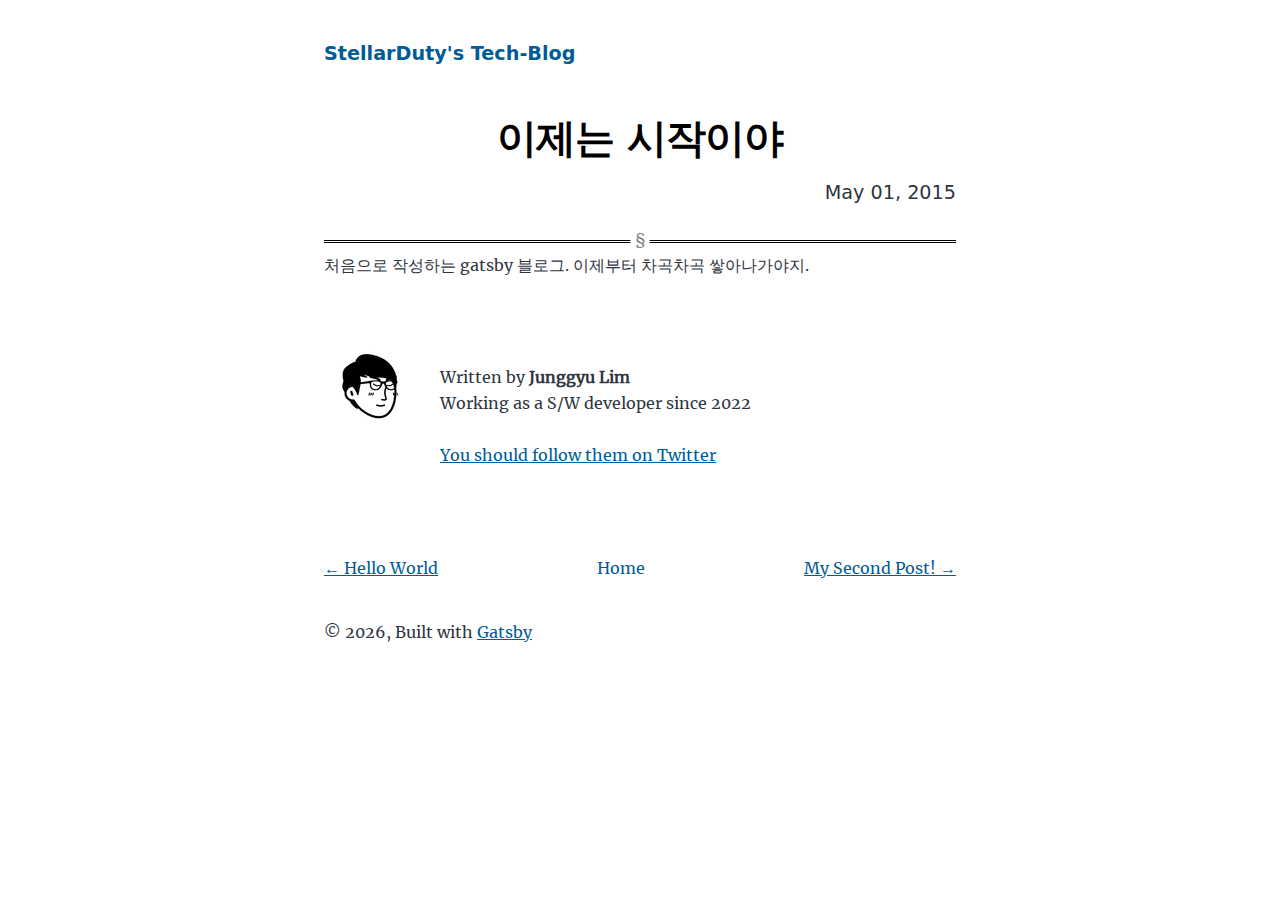
<file: 이제는시작이야/index.html>
<!DOCTYPE html><html lang="en"><head><meta charSet="utf-8"/><meta http-equiv="x-ua-compatible" content="ie=edge"/><meta name="viewport" content="width=device-width, initial-scale=1, shrink-to-fit=no"/><meta name="generator" content="Gatsby 5.13.2"/><meta name="description" content="내 꿈을 위한여행" data-gatsby-head="true"/><meta property="og:title" content="이제는 시작이야" data-gatsby-head="true"/><meta property="og:description" content="내 꿈을 위한여행" data-gatsby-head="true"/><meta property="og:type" content="website" data-gatsby-head="true"/><meta name="twitter:card" content="summary" data-gatsby-head="true"/><meta name="twitter:creator" content="none" data-gatsby-head="true"/><meta name="twitter:title" content="이제는 시작이야" data-gatsby-head="true"/><meta name="twitter:description" content="내 꿈을 위한여행" data-gatsby-head="true"/><style data-href="/styles.8d25bc8017f52ecb44d6.css" data-identity="gatsby-global-css">@font-face{font-display:swap;font-family:Montserrat Variable;font-style:normal;font-weight:100 900;src:url(/static/montserrat-cyrillic-ext-wght-normal-e84e812b71d18e04e6928fb272665c53.woff2) format("woff2-variations");unicode-range:u+0460-052f,u+1c80-1c88,u+20b4,u+2de0-2dff,u+a640-a69f,u+fe2e-fe2f}@font-face{font-display:swap;font-family:Montserrat Variable;font-style:normal;font-weight:100 900;src:url(/static/montserrat-cyrillic-wght-normal-eb1783eb42487132539645641f761eb2.woff2) format("woff2-variations");unicode-range:u+0301,u+0400-045f,u+0490-0491,u+04b0-04b1,u+2116}@font-face{font-display:swap;font-family:Montserrat Variable;font-style:normal;font-weight:100 900;src:url([data-uri]) format("woff2-variations");unicode-range:u+0102-0103,u+0110-0111,u+0128-0129,u+0168-0169,u+01a0-01a1,u+01af-01b0,u+0300-0301,u+0303-0304,u+0308-0309,u+0323,u+0329,u+1ea0-1ef9,u+20ab}@font-face{font-display:swap;font-family:Montserrat Variable;font-style:normal;font-weight:100 900;src:url(/static/montserrat-latin-ext-wght-normal-82d636d9375dd92118fd22c818a99c24.woff2) format("woff2-variations");unicode-range:u+0100-02af,u+0304,u+0308,u+0329,u+1e00-1e9f,u+1ef2-1eff,u+2020,u+20a0-20ab,u+20ad-20cf,u+2113,u+2c60-2c7f,u+a720-a7ff}@font-face{font-display:swap;font-family:Montserrat Variable;font-style:normal;font-weight:100 900;src:url(/static/montserrat-latin-wght-normal-5028c63f6a70ab0cf7cba9015ae04154.woff2) format("woff2-variations");unicode-range:u+00??,u+0131,u+0152-0153,u+02bb-02bc,u+02c6,u+02da,u+02dc,u+0304,u+0308,u+0329,u+2000-206f,u+2074,u+20ac,u+2122,u+2191,u+2193,u+2212,u+2215,u+feff,u+fffd}@font-face{font-display:swap;font-family:Merriweather;font-style:normal;font-weight:400;src:url(/static/merriweather-cyrillic-ext-400-normal-2a880e22b1b888ab54652a36d43b7f16.woff2) format("woff2"),url(/static/merriweather-cyrillic-ext-400-normal-7d8546944154663cc54693d15bb31721.woff) format("woff");unicode-range:u+0460-052f,u+1c80-1c88,u+20b4,u+2de0-2dff,u+a640-a69f,u+fe2e-fe2f}@font-face{font-display:swap;font-family:Merriweather;font-style:normal;font-weight:400;src:url(/static/merriweather-cyrillic-400-normal-fde0b55efc50742fb57fbebbb11c572f.woff2) format("woff2"),url(/static/merriweather-cyrillic-400-normal-2e7c71643f6e0e4c1e73f28a7a1798e6.woff) format("woff");unicode-range:u+0301,u+0400-045f,u+0490-0491,u+04b0-04b1,u+2116}@font-face{font-display:swap;font-family:Merriweather;font-style:normal;font-weight:400;src:url([data-uri]) format("woff2"),url([data-uri]) format("woff");unicode-range:u+0102-0103,u+0110-0111,u+0128-0129,u+0168-0169,u+01a0-01a1,u+01af-01b0,u+0300-0301,u+0303-0304,u+0308-0309,u+0323,u+0329,u+1ea0-1ef9,u+20ab}@font-face{font-display:swap;font-family:Merriweather;font-style:normal;font-weight:400;src:url(/static/merriweather-latin-ext-400-normal-4657f5ab02d5923d223f96a9155a9bdc.woff2) format("woff2"),url(/static/merriweather-latin-ext-400-normal-7b1ee735b2541bc831bd57bacecc9d41.woff) format("woff");unicode-range:u+0100-02af,u+0304,u+0308,u+0329,u+1e00-1e9f,u+1ef2-1eff,u+2020,u+20a0-20ab,u+20ad-20cf,u+2113,u+2c60-2c7f,u+a720-a7ff}@font-face{font-display:swap;font-family:Merriweather;font-style:normal;font-weight:400;src:url(/static/merriweather-latin-400-normal-e009f21405b4d7e893674b69deb4cf4a.woff2) format("woff2"),url(/static/merriweather-latin-400-normal-2c455928024d0ee049d896a25f9e30e1.woff) format("woff");unicode-range:u+00??,u+0131,u+0152-0153,u+02bb-02bc,u+02c6,u+02da,u+02dc,u+0304,u+0308,u+0329,u+2000-206f,u+2074,u+20ac,u+2122,u+2191,u+2193,u+2212,u+2215,u+feff,u+fffd}
/*! normalize.css v8.0.1 | MIT License | github.com/necolas/normalize.css */html{-webkit-text-size-adjust:100%;line-height:1.15}body{margin:0}main{display:block}h1{font-size:2em;margin:.67em 0}hr{box-sizing:content-box;height:0;overflow:visible}pre{font-family:monospace,monospace;font-size:1em}a{background-color:transparent}abbr[title]{border-bottom:none;text-decoration:underline;-webkit-text-decoration:underline dotted;text-decoration:underline dotted}b,strong{font-weight:bolder}code,kbd,samp{font-family:monospace,monospace;font-size:1em}small{font-size:80%}sub,sup{font-size:75%;line-height:0;position:relative;vertical-align:baseline}sub{bottom:-.25em}sup{top:-.5em}img{border-style:none}button,input,optgroup,select,textarea{font-family:inherit;font-size:100%;line-height:1.15;margin:0}button,input{overflow:visible}button,select{text-transform:none}[type=button],[type=reset],[type=submit],button{-webkit-appearance:button}[type=button]::-moz-focus-inner,[type=reset]::-moz-focus-inner,[type=submit]::-moz-focus-inner,button::-moz-focus-inner{border-style:none;padding:0}[type=button]:-moz-focusring,[type=reset]:-moz-focusring,[type=submit]:-moz-focusring,button:-moz-focusring{outline:1px dotted ButtonText}fieldset{padding:.35em .75em .625em}legend{box-sizing:border-box;color:inherit;display:table;max-width:100%;padding:0;white-space:normal}progress{vertical-align:baseline}textarea{overflow:auto}[type=checkbox],[type=radio]{box-sizing:border-box;padding:0}[type=number]::-webkit-inner-spin-button,[type=number]::-webkit-outer-spin-button{height:auto}[type=search]{-webkit-appearance:textfield;outline-offset:-2px}[type=search]::-webkit-search-decoration{-webkit-appearance:none}::-webkit-file-upload-button{-webkit-appearance:button;font:inherit}details{display:block}summary{display:list-item}[hidden]{display:none}:root{--maxWidth-none:"none";--maxWidth-xs:20rem;--maxWidth-sm:24rem;--maxWidth-md:28rem;--maxWidth-lg:32rem;--maxWidth-xl:36rem;--maxWidth-2xl:42rem;--maxWidth-3xl:48rem;--maxWidth-4xl:56rem;--maxWidth-full:"100%";--maxWidth-wrapper:var(--maxWidth-2xl);--spacing-px:"1px";--spacing-0:0;--spacing-1:0.25rem;--spacing-2:0.5rem;--spacing-3:0.75rem;--spacing-4:1rem;--spacing-5:1.25rem;--spacing-6:1.5rem;--spacing-8:2rem;--spacing-10:2.5rem;--spacing-12:3rem;--spacing-16:4rem;--spacing-20:5rem;--spacing-24:6rem;--spacing-32:8rem;--fontFamily-sans:"MontserratVariable",system-ui,-apple-system,BlinkMacSystemFont,"Segoe UI",Roboto,"Helvetica Neue",Arial,"Noto Sans",sans-serif,"Apple Color Emoji","Segoe UI Emoji","Segoe UI Symbol","Noto Color Emoji";--fontFamily-serif:"Merriweather","Georgia",Cambria,"Times New Roman",Times,serif;--font-body:var(--fontFamily-serif);--font-heading:var(--fontFamily-sans);--fontWeight-normal:400;--fontWeight-bold:700;--fontWeight-black:900;--fontSize-root:16px;--lineHeight-none:1;--lineHeight-tight:1.1;--lineHeight-normal:1.5;--lineHeight-relaxed:1.625;--fontSize-0:0.833rem;--fontSize-1:1rem;--fontSize-2:1.2rem;--fontSize-3:1.44rem;--fontSize-4:1.728rem;--fontSize-5:2.074rem;--fontSize-6:2.488rem;--fontSize-7:2.986rem;--color-primary:#005b99;--color-text:#2e353f;--color-text-light:#4f5969;--color-heading:#1a202c;--color-heading-black:#000;--color-accent:#d1dce5}*,:after,:before{box-sizing:border-box}html{-webkit-font-smoothing:antialiased;-moz-osx-font-smoothing:grayscale;font-size:var(--fontSize-root);line-height:var(--lineHeight-normal)}body{color:var(--color-text);font-family:var(--font-body);font-size:var(--fontSize-1)}footer{padding:var(--spacing-6) var(--spacing-0)}hr{background:var(--color-accent);border:0;height:1px}h1,h2,h3,h4,h5,h6{font-family:var(--font-heading);letter-spacing:-.025em;line-height:var(--lineHeight-tight);margin-bottom:var(--spacing-6);margin-top:var(--spacing-12)}h2,h3,h4,h5,h6{color:var(--color-heading);font-weight:var(--fontWeight-bold)}h1{color:var(--color-heading-black);font-size:var(--fontSize-6);font-weight:var(--fontWeight-black)}h2{font-size:var(--fontSize-5)}h3{font-size:var(--fontSize-4)}h4{font-size:var(--fontSize-3)}h5{font-size:var(--fontSize-2)}h6{font-size:var(--fontSize-1)}h1>a,h2>a,h3>a,h4>a,h5>a,h6>a{color:inherit;text-decoration:none}p{--baseline-multiplier:0.179;--x-height-multiplier:0.35;line-height:var(--lineHeight-relaxed);margin:var(--spacing-0) var(--spacing-0) var(--spacing-8) var(--spacing-0)}ol,p,ul{padding:var(--spacing-0)}ol,ul{list-style-image:none;list-style-position:outside;margin-bottom:var(--spacing-8);margin-left:var(--spacing-0);margin-right:var(--spacing-0)}ol li,ul li{padding-left:var(--spacing-0)}li>p,ol li,ul li{margin-bottom:calc(var(--spacing-8)/2)}li :last-child{margin-bottom:var(--spacing-0)}li>ul{margin-left:var(--spacing-8);margin-top:calc(var(--spacing-8)/2)}blockquote{border-left:var(--spacing-1) solid var(--color-primary);color:var(--color-text-light);font-size:var(--fontSize-2);font-style:italic;margin-bottom:var(--spacing-8);margin-left:calc(var(--spacing-6)*-1);margin-right:var(--spacing-8);padding:var(--spacing-0) var(--spacing-0) var(--spacing-0) var(--spacing-6)}blockquote>:last-child{margin-bottom:var(--spacing-0)}blockquote>ol,blockquote>ul{list-style-position:inside}table{border-collapse:collapse;border-spacing:.25rem;margin-bottom:var(--spacing-8);width:100%}table thead tr th{border-bottom:1px solid var(--color-accent)}a{color:var(--color-primary)}a:focus,a:hover{text-decoration:none}.global-wrapper{margin:var(--spacing-0) auto;max-width:var(--maxWidth-wrapper);padding:var(--spacing-10) var(--spacing-5)}.global-wrapper[data-is-root-path=true] .bio{margin-bottom:var(--spacing-20)}.global-header{margin-bottom:var(--spacing-12)}.main-heading{font-size:var(--fontSize-7);margin:0}.post-list-item{margin-bottom:var(--spacing-8);margin-top:var(--spacing-8)}.post-list-item p{margin-bottom:var(--spacing-0)}.post-list-item h2{color:var(--color-primary);font-size:var(--fontSize-4);margin-bottom:var(--spacing-2);margin-top:var(--spacing-0)}.post-list-item header{margin-bottom:var(--spacing-4)}.header-link-home{font-family:var(--font-heading);font-size:var(--fontSize-2);font-weight:var(--fontWeight-bold);text-decoration:none}.bio{display:flex;margin-bottom:var(--spacing-16)}.bio p,.bio-avatar{margin-bottom:var(--spacing-0)}.bio-avatar{border-radius:100%;margin-right:var(--spacing-4);min-width:50px}.blog-post header h1{margin:var(--spacing-0) var(--spacing-0) var(--spacing-4) var(--spacing-0)}.blog-post header p{font-family:var(--font-heading);font-size:var(--fontSize-2)}.blog-post-nav ul{margin:var(--spacing-0)}.gatsby-highlight{margin-bottom:var(--spacing-8)}.customHr{background-color:transparent;border:none;border-top:3px double #000;overflow:visible;position:relative}.customHr:after{background:#fff;content:"§";left:50%;padding:0 4px;position:absolute;top:-15px;transform:translateX(-50%)}@media (max-width:42rem){blockquote{margin-left:var(--spacing-0);padding:var(--spacing-0) var(--spacing-0) var(--spacing-0) var(--spacing-4)}ol,ul{list-style-position:inside}}code[class*=language-],pre[class*=language-]{word-wrap:normal;background:none;color:#000;font-family:Consolas,Monaco,Andale Mono,Ubuntu Mono,monospace;font-size:1em;-webkit-hyphens:none;hyphens:none;line-height:1.5;tab-size:4;text-align:left;text-shadow:0 1px #fff;white-space:pre;word-break:normal;word-spacing:normal}code[class*=language-] ::selection,code[class*=language-]::selection,pre[class*=language-] ::selection,pre[class*=language-]::selection{background:#b3d4fc;text-shadow:none}@media print{code[class*=language-],pre[class*=language-]{text-shadow:none}}pre[class*=language-]{margin:.5em 0;overflow:auto;padding:1em}:not(pre)>code[class*=language-],pre[class*=language-]{background:#f5f2f0}:not(pre)>code[class*=language-]{border-radius:.3em;padding:.1em;white-space:normal}.token.cdata,.token.comment,.token.doctype,.token.prolog{color:#708090}.token.punctuation{color:#999}.token.namespace{opacity:.7}.token.boolean,.token.constant,.token.deleted,.token.number,.token.property,.token.symbol,.token.tag{color:#905}.token.attr-name,.token.builtin,.token.char,.token.inserted,.token.selector,.token.string{color:#690}.language-css .token.string,.style .token.string,.token.entity,.token.operator,.token.url{background:hsla(0,0%,100%,.5);color:#9a6e3a}.token.atrule,.token.attr-value,.token.keyword{color:#07a}.token.class-name,.token.function{color:#dd4a68}.token.important,.token.regex,.token.variable{color:#e90}.token.bold,.token.important{font-weight:700}.token.italic{font-style:italic}.token.entity{cursor:help}</style><style>.gatsby-image-wrapper{position:relative;overflow:hidden}.gatsby-image-wrapper picture.object-fit-polyfill{position:static!important}.gatsby-image-wrapper img{bottom:0;height:100%;left:0;margin:0;max-width:none;padding:0;position:absolute;right:0;top:0;width:100%;object-fit:cover}.gatsby-image-wrapper [data-main-image]{opacity:0;transform:translateZ(0);transition:opacity .25s linear;will-change:opacity}.gatsby-image-wrapper-constrained{display:inline-block;vertical-align:top}</style><noscript><style>.gatsby-image-wrapper noscript [data-main-image]{opacity:1!important}.gatsby-image-wrapper [data-placeholder-image]{opacity:0!important}</style></noscript><script type="module">const e="undefined"!=typeof HTMLImageElement&&"loading"in HTMLImageElement.prototype;e&&document.body.addEventListener("load",(function(e){const t=e.target;if(void 0===t.dataset.mainImage)return;if(void 0===t.dataset.gatsbyImageSsr)return;let a=null,n=t;for(;null===a&&n;)void 0!==n.parentNode.dataset.gatsbyImageWrapper&&(a=n.parentNode),n=n.parentNode;const o=a.querySelector("[data-placeholder-image]"),r=new Image;r.src=t.currentSrc,r.decode().catch((()=>{})).then((()=>{t.style.opacity=1,o&&(o.style.opacity=0,o.style.transition="opacity 500ms linear")}))}),!0);</script><link rel="alternate" type="application/rss+xml" title="Gatsby Starter Blog RSS Feed" href="/rss.xml"/><link rel="icon" href="/favicon-32x32.png?v=4a9773549091c227cd2eb82ccd9c5e3a" type="image/png"/><link rel="manifest" href="/manifest.webmanifest" crossorigin="anonymous"/><link rel="apple-touch-icon" sizes="48x48" href="/icons/icon-48x48.png?v=4a9773549091c227cd2eb82ccd9c5e3a"/><link rel="apple-touch-icon" sizes="72x72" href="/icons/icon-72x72.png?v=4a9773549091c227cd2eb82ccd9c5e3a"/><link rel="apple-touch-icon" sizes="96x96" href="/icons/icon-96x96.png?v=4a9773549091c227cd2eb82ccd9c5e3a"/><link rel="apple-touch-icon" sizes="144x144" href="/icons/icon-144x144.png?v=4a9773549091c227cd2eb82ccd9c5e3a"/><link rel="apple-touch-icon" sizes="192x192" href="/icons/icon-192x192.png?v=4a9773549091c227cd2eb82ccd9c5e3a"/><link rel="apple-touch-icon" sizes="256x256" href="/icons/icon-256x256.png?v=4a9773549091c227cd2eb82ccd9c5e3a"/><link rel="apple-touch-icon" sizes="384x384" href="/icons/icon-384x384.png?v=4a9773549091c227cd2eb82ccd9c5e3a"/><link rel="apple-touch-icon" sizes="512x512" href="/icons/icon-512x512.png?v=4a9773549091c227cd2eb82ccd9c5e3a"/><title data-gatsby-head="true">이제는 시작이야 | StellarDuty&#x27;s Tech-Blog</title></head><body><div id="___gatsby"><div style="outline:none" tabindex="-1" id="gatsby-focus-wrapper"><div class="global-wrapper" data-is-root-path="false"><header class="global-header"><a class="header-link-home" href="/">StellarDuty&#x27;s Tech-Blog</a></header><main><article class="blog-post" itemscope="" itemType="http://schema.org/Article"><header><h1 itemProp="headline" style="text-align:center">이제는 시작이야</h1><p style="text-align:right">May 01, 2015</p><hr class="customHr"/></header><section itemProp="articleBody"><p>처음으로 작성하는 gatsby 블로그.
이제부터 차곡차곡 쌓아나가야지.</p></section><footer><div class="bio" style="display:flex;align-items:flex-start"><div data-gatsby-image-wrapper="" style="width:100px;height:100px" class="gatsby-image-wrapper bio-avatar"><div aria-hidden="true" data-placeholder-image="" style="opacity:1;transition:opacity 500ms linear;background-color:#f8f8f8;width:100px;height:100px;position:relative"></div><picture><source type="image/avif" data-srcset="/static/8b0e17fa2fcf6b0a256cb1bfd568baf0/ee81f/97217412.avif 100w,/static/8b0e17fa2fcf6b0a256cb1bfd568baf0/3f23b/97217412.avif 200w" sizes="100px"/><source type="image/webp" data-srcset="/static/8b0e17fa2fcf6b0a256cb1bfd568baf0/6a679/97217412.webp 100w,/static/8b0e17fa2fcf6b0a256cb1bfd568baf0/c0761/97217412.webp 200w" sizes="100px"/><img data-gatsby-image-ssr="" layout="fixed" data-main-image="" style="opacity:0" sizes="100px" decoding="async" loading="lazy" data-src="/static/8b0e17fa2fcf6b0a256cb1bfd568baf0/e9b55/97217412.png" data-srcset="/static/8b0e17fa2fcf6b0a256cb1bfd568baf0/e9b55/97217412.png 100w,/static/8b0e17fa2fcf6b0a256cb1bfd568baf0/fa9a2/97217412.png 200w" alt="Profile picture"/></picture><noscript><picture><source type="image/avif" srcSet="/static/8b0e17fa2fcf6b0a256cb1bfd568baf0/ee81f/97217412.avif 100w,/static/8b0e17fa2fcf6b0a256cb1bfd568baf0/3f23b/97217412.avif 200w" sizes="100px"/><source type="image/webp" srcSet="/static/8b0e17fa2fcf6b0a256cb1bfd568baf0/6a679/97217412.webp 100w,/static/8b0e17fa2fcf6b0a256cb1bfd568baf0/c0761/97217412.webp 200w" sizes="100px"/><img data-gatsby-image-ssr="" layout="fixed" data-main-image="" style="opacity:0" sizes="100px" decoding="async" loading="lazy" src="/static/8b0e17fa2fcf6b0a256cb1bfd568baf0/e9b55/97217412.png" srcSet="/static/8b0e17fa2fcf6b0a256cb1bfd568baf0/e9b55/97217412.png 100w,/static/8b0e17fa2fcf6b0a256cb1bfd568baf0/fa9a2/97217412.png 200w" alt="Profile picture"/></picture></noscript><script type="module">const t="undefined"!=typeof HTMLImageElement&&"loading"in HTMLImageElement.prototype;if(t){const t=document.querySelectorAll("img[data-main-image]");for(let e of t){e.dataset.src&&(e.setAttribute("src",e.dataset.src),e.removeAttribute("data-src")),e.dataset.srcset&&(e.setAttribute("srcset",e.dataset.srcset),e.removeAttribute("data-srcset"));const t=e.parentNode.querySelectorAll("source[data-srcset]");for(let e of t)e.setAttribute("srcset",e.dataset.srcset),e.removeAttribute("data-srcset");e.complete&&(e.style.opacity=1,e.parentNode.parentNode.querySelector("[data-placeholder-image]").style.opacity=0)}}</script></div><div style="align-items:self-end;margin-top:30px"> <p>Written by <strong>Junggyu Lim</strong><br/> <!-- -->Working as a S/W developer since 2022<br/><br/><a href="https://twitter.com/none">You should follow them on Twitter</a></p></div></div></footer></article><nav class="blog-post-nav"><ul style="display:flex;flex-wrap:wrap;justify-content:space-between;list-style:none;padding:0"><li><a rel="prev" href="/hello-world/">← <!-- -->Hello World</a></li><li style="text-align:center"><a style="text-decoration:none" href="/">Home</a></li><li><a rel="next" href="/my-second-post/">My Second Post!<!-- --> →</a></li></ul></nav></main><footer>© <!-- -->2024<!-- -->, Built with<!-- --> <a href="https://www.gatsbyjs.com">Gatsby</a></footer></div></div><div id="gatsby-announcer" style="position:absolute;top:0;width:1px;height:1px;padding:0;overflow:hidden;clip:rect(0, 0, 0, 0);white-space:nowrap;border:0" aria-live="assertive" aria-atomic="true"></div></div><script id="gatsby-script-loader">/*<![CDATA[*/window.pagePath="/이제는시작이야/";/*]]>*/</script><!-- slice-start id="_gatsby-scripts-1" -->
          <script
            id="gatsby-chunk-mapping"
          >
            window.___chunkMapping="{\"app\":[\"/app-16d89fa4b087304c2d2f.js\"],\"component---src-pages-404-js\":[\"/component---src-pages-404-js-c76f759449b7ac2e3392.js\"],\"component---src-pages-index-js\":[\"/component---src-pages-index-js-350e9b4aa85349fee1e3.js\"],\"component---src-pages-using-typescript-tsx\":[\"/component---src-pages-using-typescript-tsx-08405464d01c923fda06.js\"],\"component---src-templates-blog-post-js\":[\"/component---src-templates-blog-post-js-d4468f23b225739ec0e2.js\"]}";
          </script>
        <script>window.___webpackCompilationHash="2eaa2661ce8fb2a6e098";</script><script src="/webpack-runtime-274d7e9b71e9a19f1269.js" async></script><script src="/framework-195f9a31e5a4e6cebf51.js" async></script><script src="/app-16d89fa4b087304c2d2f.js" async></script><!-- slice-end id="_gatsby-scripts-1" --></body></html>
</file>
